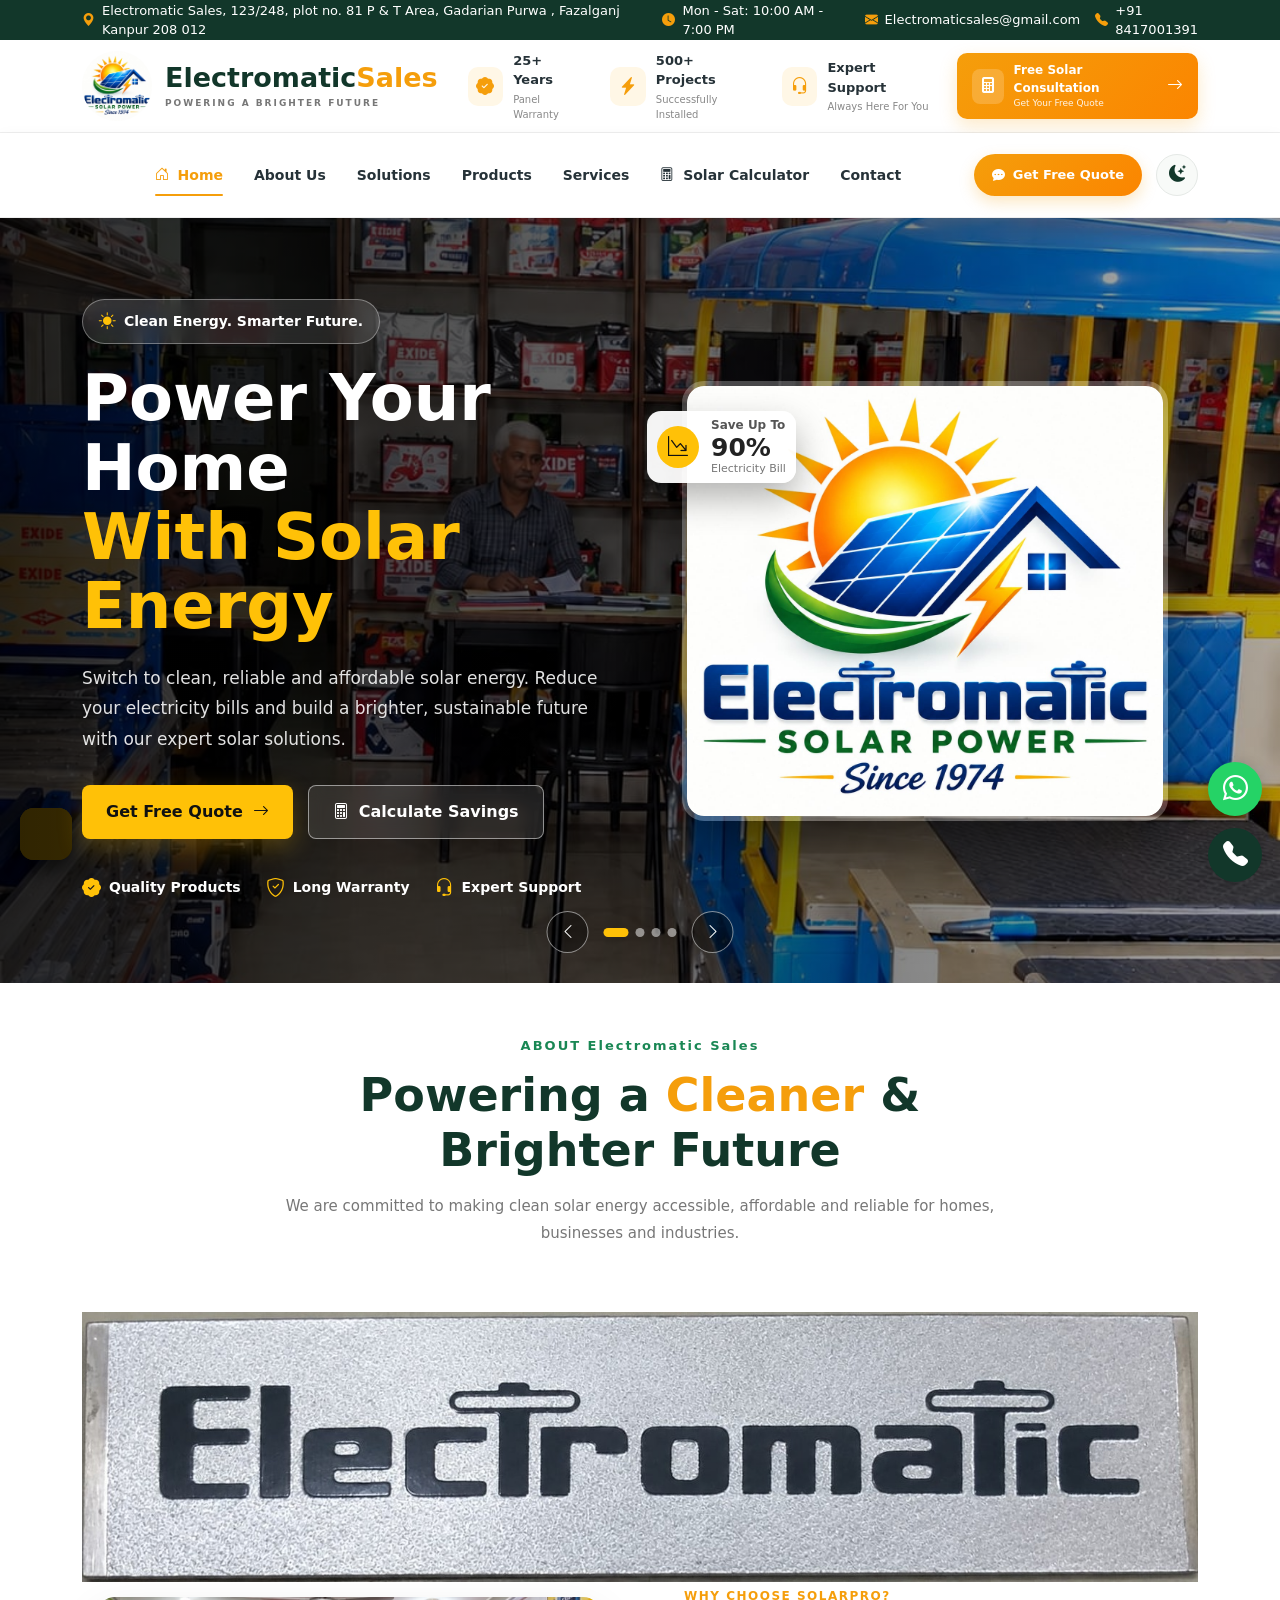
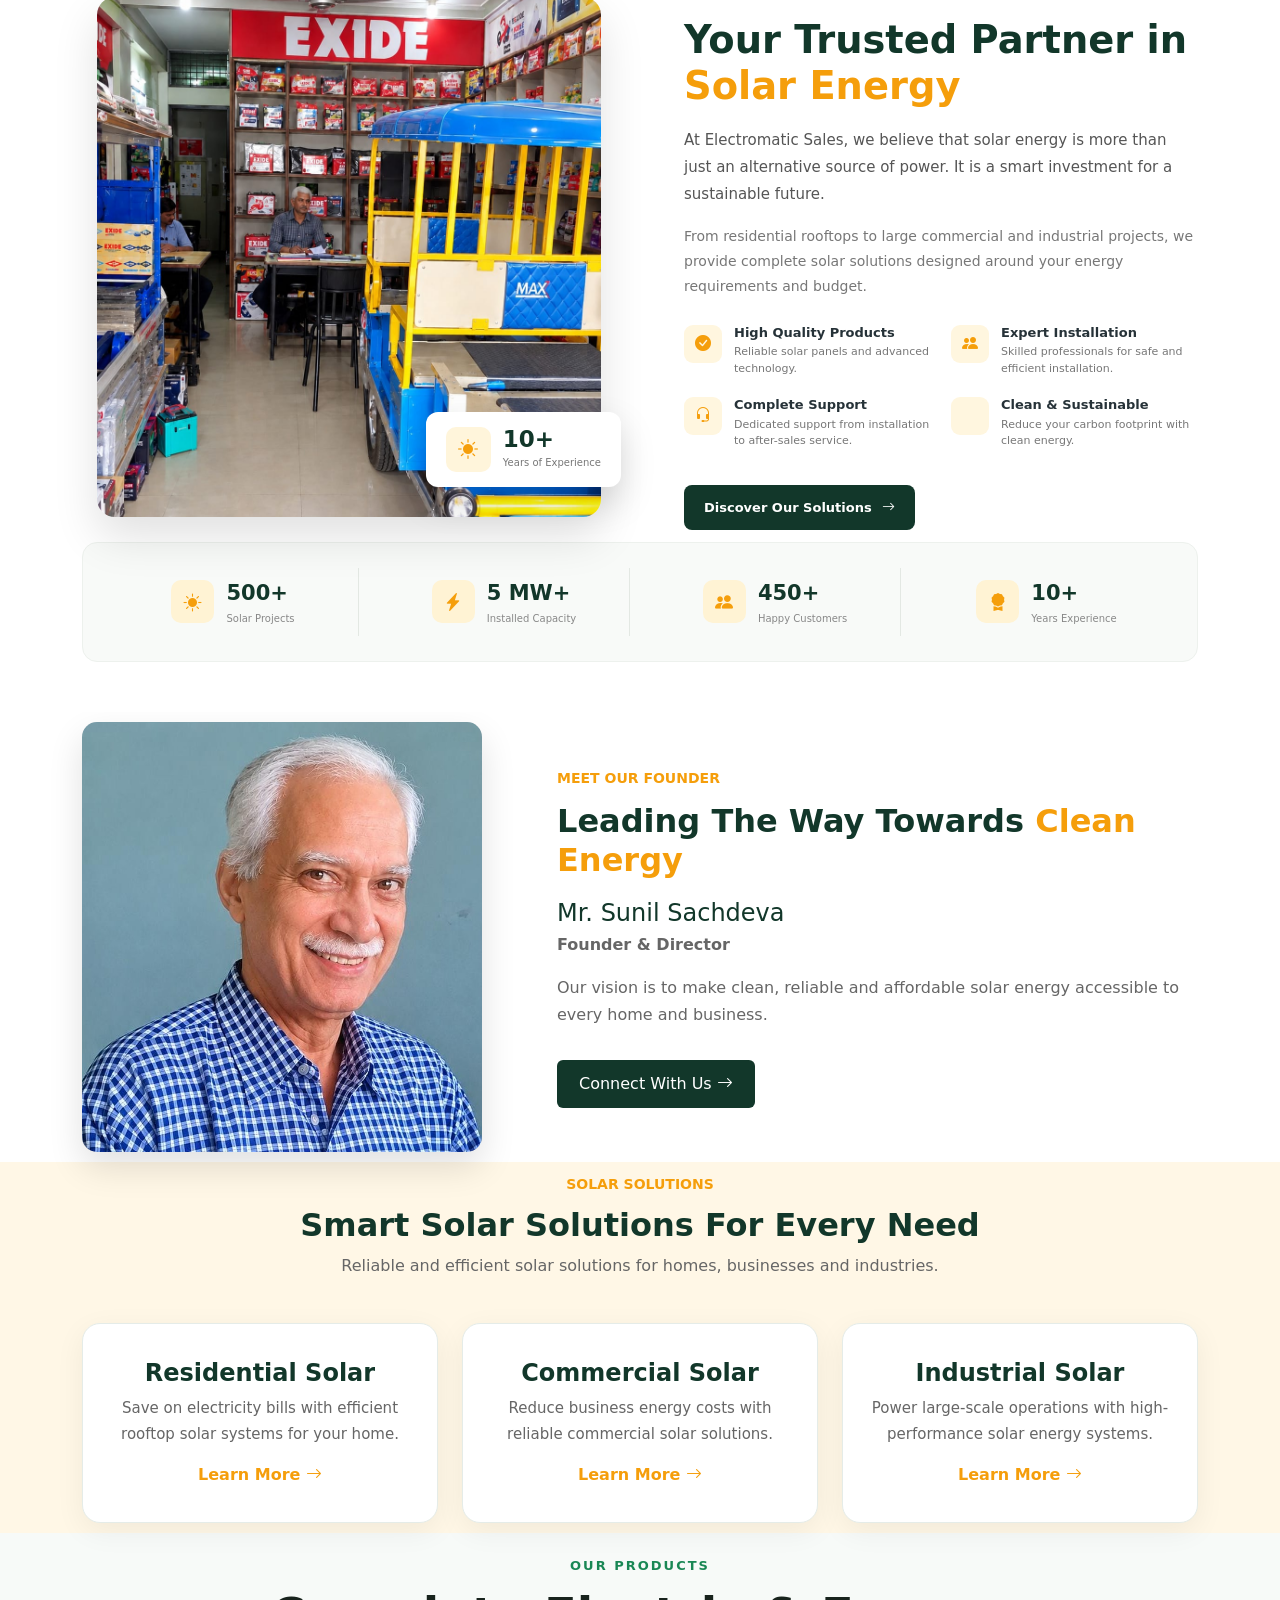
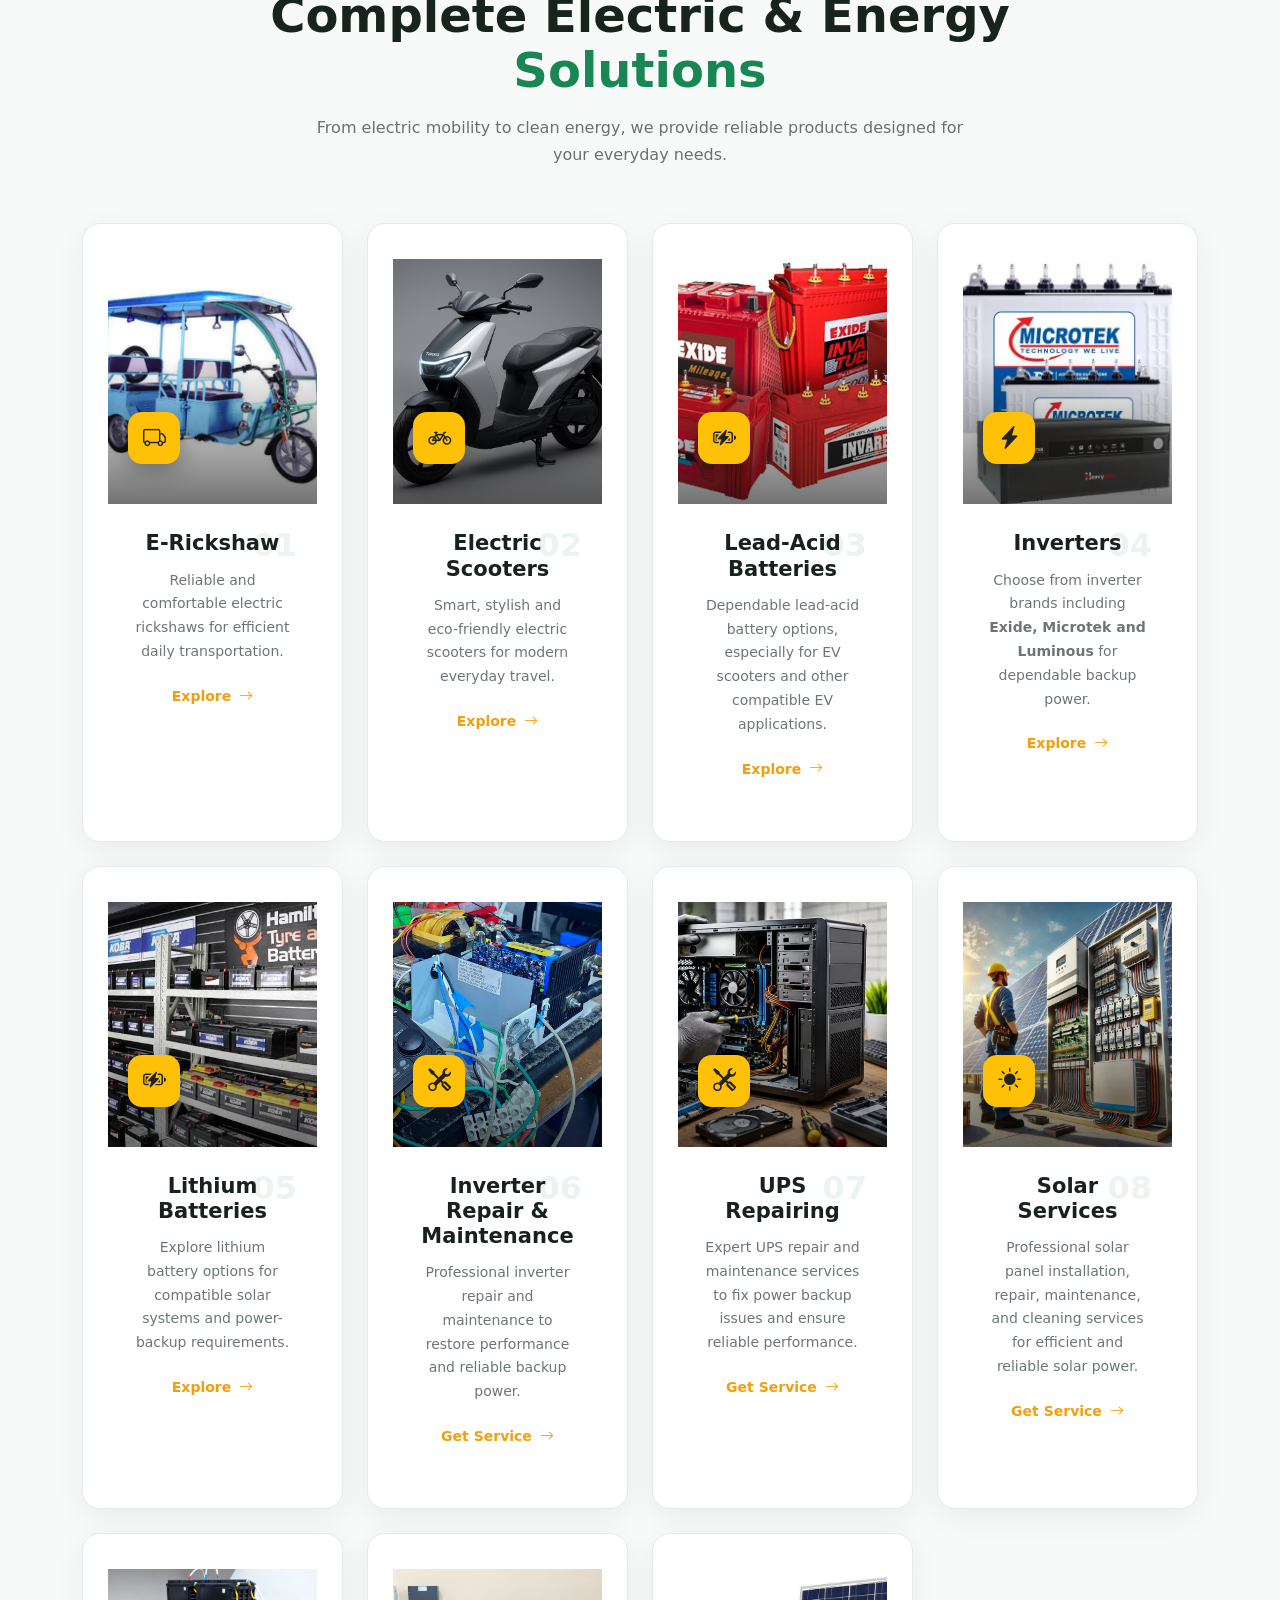
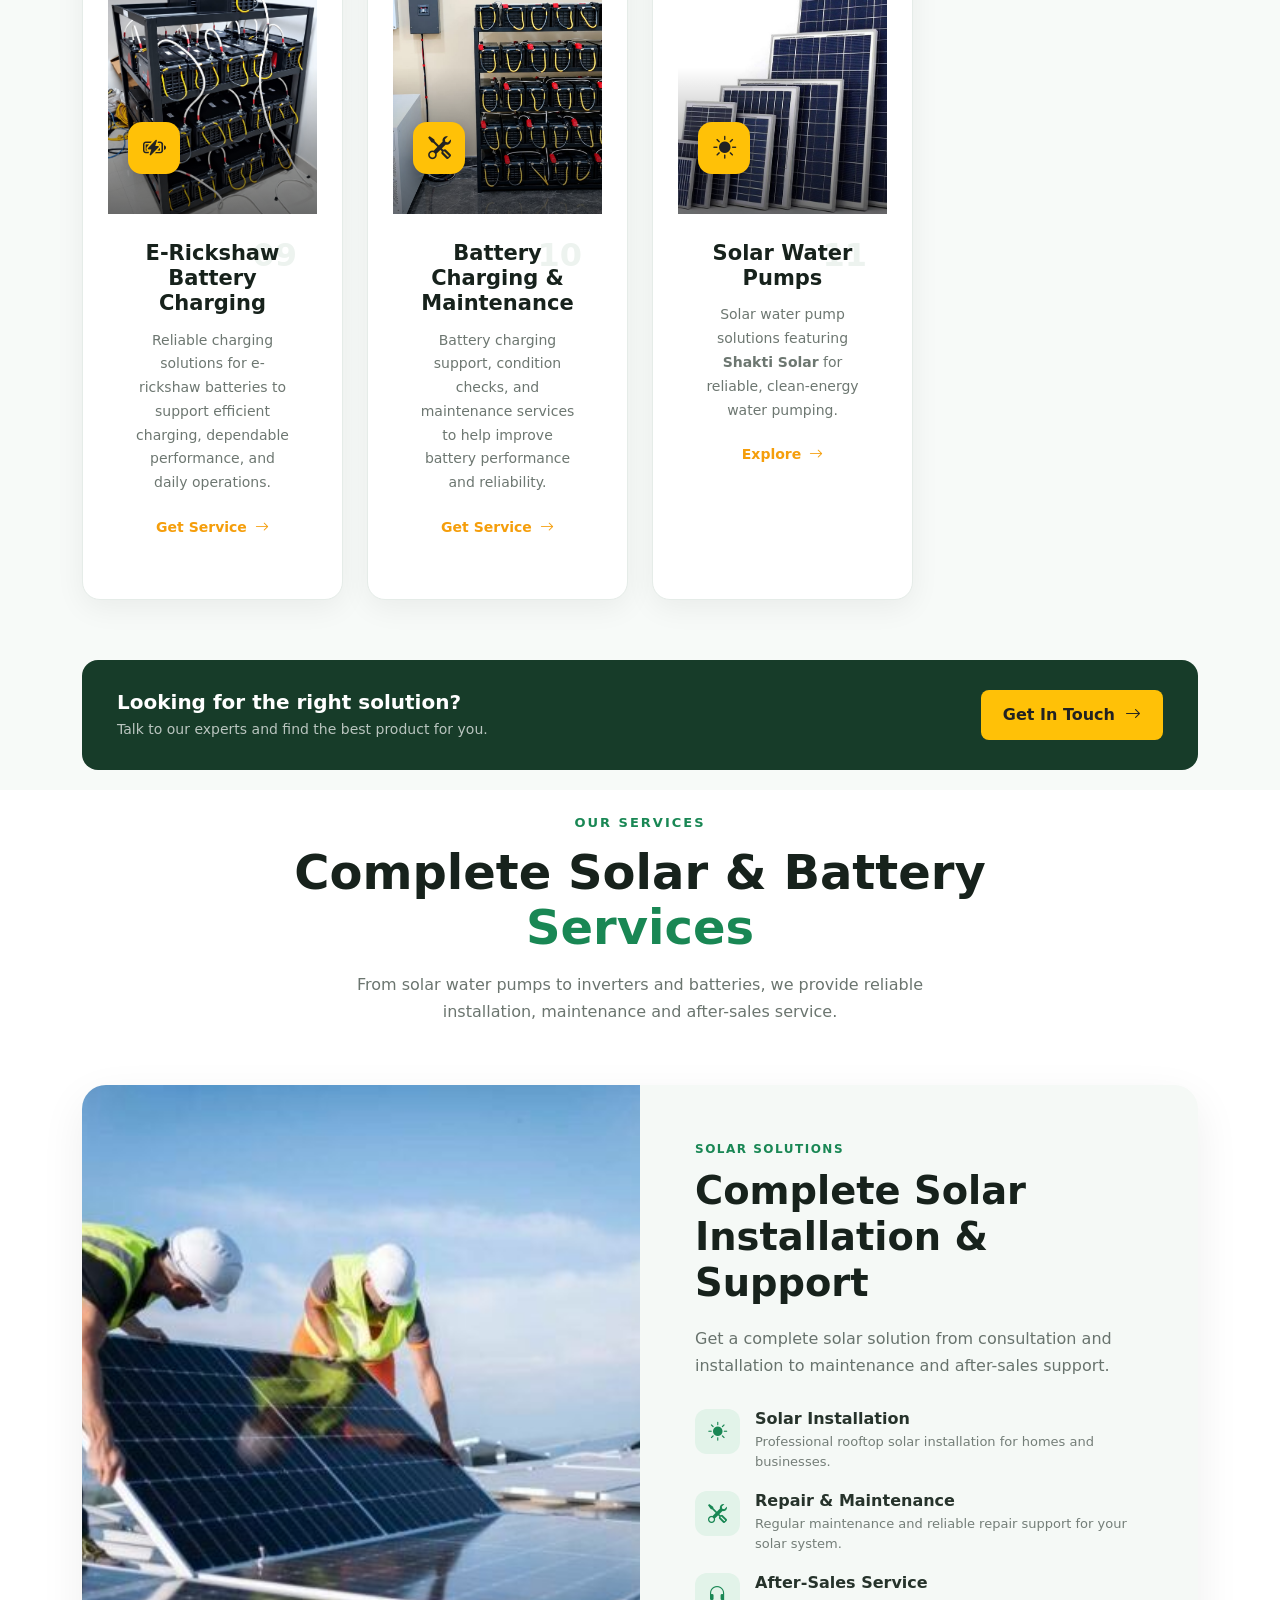
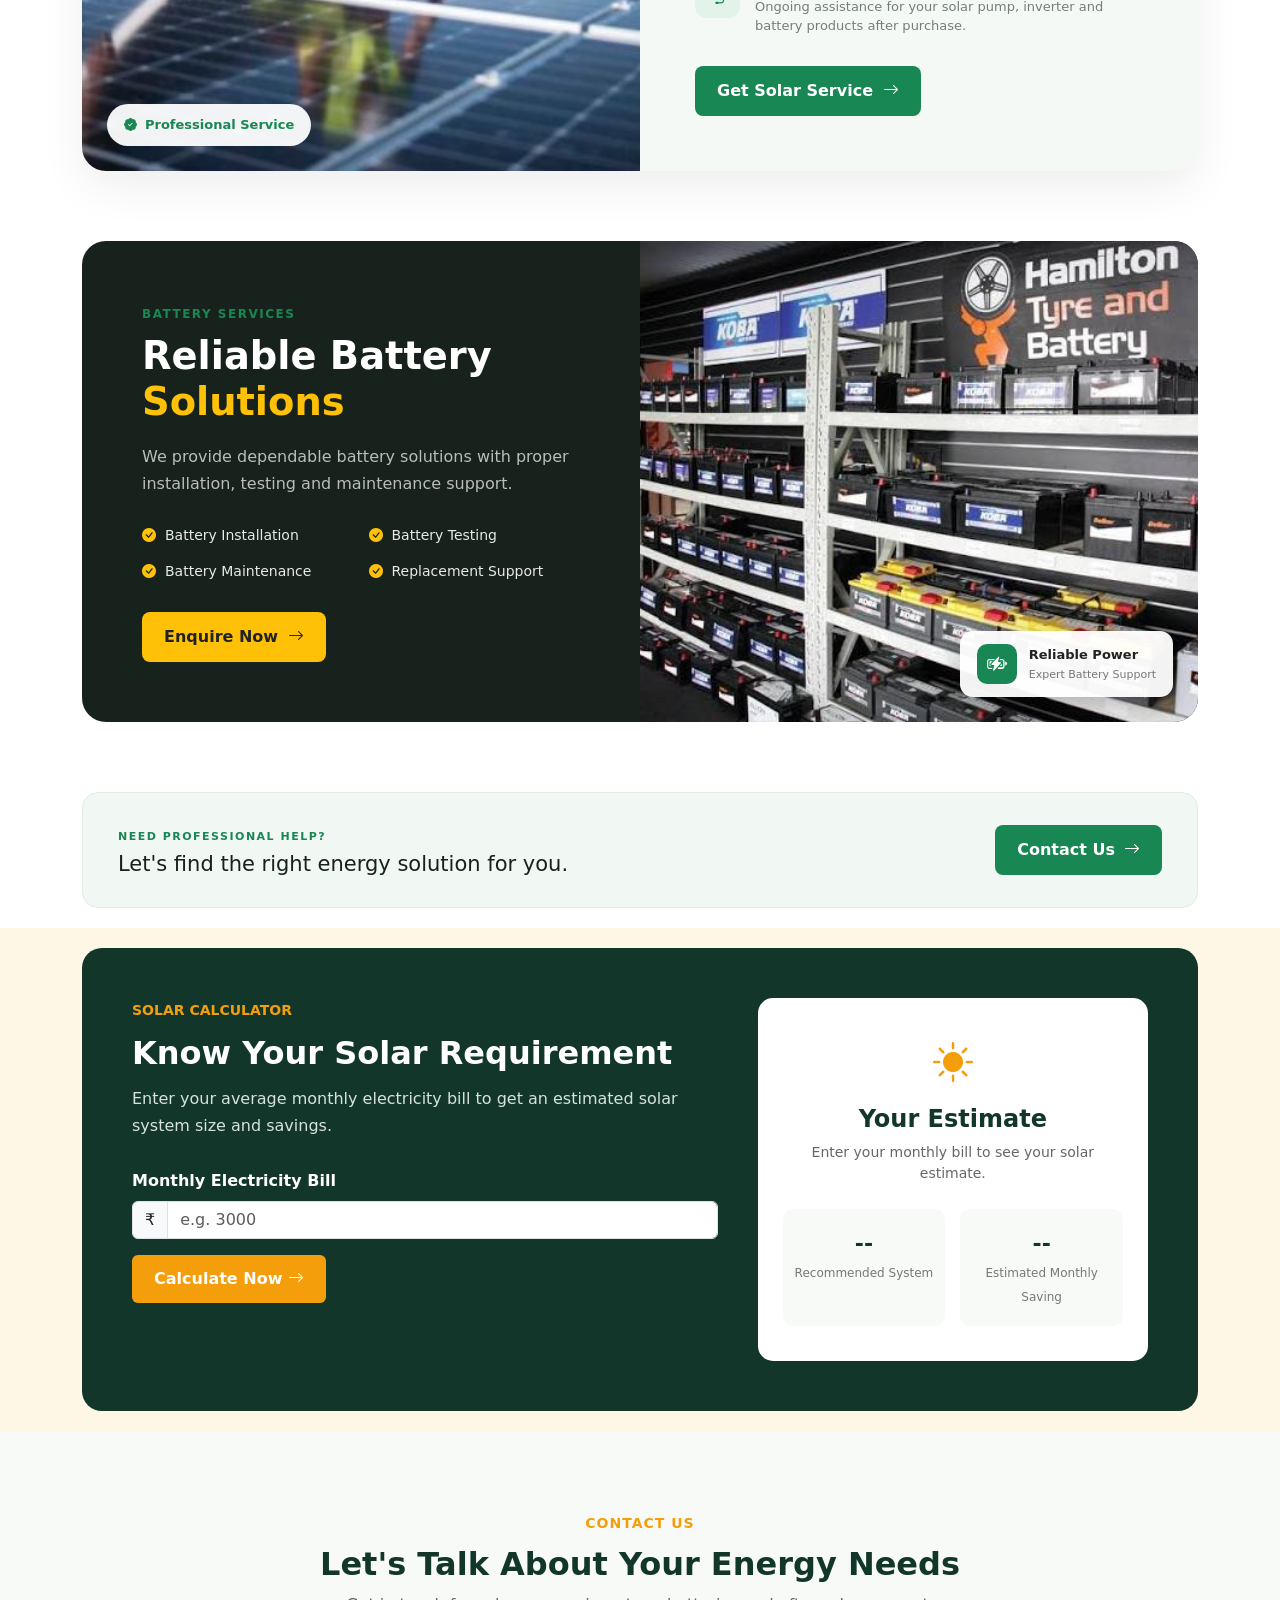
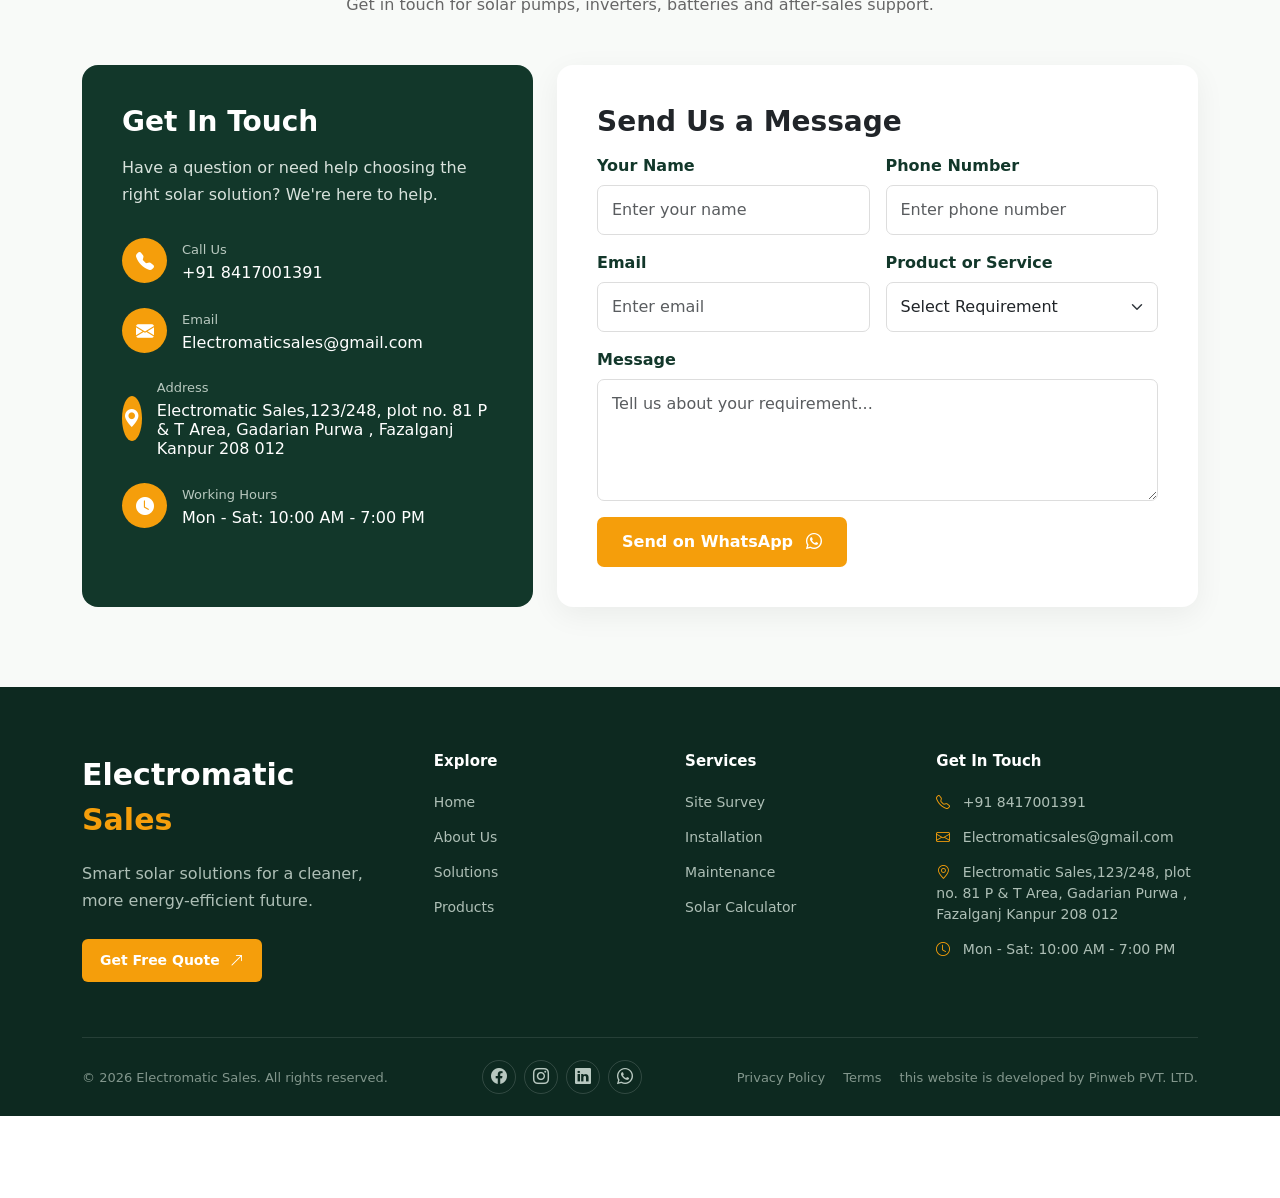
<file: index.html>
<!DOCTYPE html>
<html lang="en">
<head>

    <meta charset="UTF-8">

    <meta name="viewport"
          content="width=device-width, initial-scale=1.0">

    <title>Solar, Inverter &amp; Battery Solutions | Electromatic Sales</title>

    <!-- Bootstrap -->
    <link
        href="https://cdn.jsdelivr.net/npm/bootstrap@5.3.3/dist/css/bootstrap.min.css"
        rel="stylesheet">

    <!-- Bootstrap Icons -->
    <link
        rel="stylesheet"
        href="https://cdn.jsdelivr.net/npm/bootstrap-icons@1.11.3/font/bootstrap-icons.min.css">

    <script src="js/theme.js"></script>

    <!-- Custom CSS -->
    <link rel="stylesheet" href="css/style.css">

</head>
<body>
    <header class="solar-header">

    <!-- TOP BAR -->
    <div class="top-bar">
        <div class="container">

            <div class="top-left">
                <span>
                    <i class="bi bi-geo-alt-fill"></i>
                  Electromatic  Sales, 
                        123/248, plot no. 81
                    P & T Area, Gadarian Purwa , Fazalganj Kanpur 208 012
                </span>

                <span>
                    <i class="bi bi-clock-fill"></i>
                    Mon - Sat: 10:00 AM - 7:00 PM
                </span>
            </div>

            <div class="top-right">

                <a href="mailto:Electromaticsales@gmail.com">
                    <i class="bi bi-envelope-fill"></i>
                  Electromaticsales@gmail.com
                </a>

                <a href="tel:+918417001391">
                    <i class="bi bi-telephone-fill"></i>
                    +91 8417001391
                </a>

            </div>

        </div>
    </div>


    <!-- MAIN HEADER -->
    <div class="main-header">

        <div class="container header-container">

            <!-- LOGO -->
            <a href="#" class="solar-brand">

                <div>
                   <img src="images/solarlogo.jpeg" alt="Electromatic Sales Logo" class="logo-image">
                </div>

                <div class="brand-content">
                    <h1>Electromatic<span>Sales</span></h1>
                    <p>POWERING A BRIGHTER FUTURE</p>
                </div>

            </a>


            <!-- FEATURES -->
            <div class="header-features">

                <div class="header-feature">

                    <div class="feature-icon">
                        <i class="bi bi-patch-check-fill"></i>
                    </div>

                    <div>
                        <strong>25+ Years</strong>
                        <small>Panel Warranty</small>
                    </div>

                </div>


                <div class="header-feature">

                    <div class="feature-icon">
                        <i class="bi bi-lightning-charge-fill"></i>
                    </div>

                    <div>
                        <strong>500+ Projects</strong>
                        <small>Successfully Installed</small>
                    </div>

                </div>


                <div class="header-feature">

                    <div class="feature-icon">
                        <i class="bi bi-headset"></i>
                    </div>

                    <div>
                        <strong>Expert Support</strong>
                        <small>Always Here For You</small>
                    </div>

                </div>


                <!-- CTA -->
                <a href="quote.html" class="header-cta">

                    <span>
                        <i class="bi bi-calculator-fill"></i>
                    </span>

                    <div>
                        <strong>Free Solar Consultation</strong>
                        <small>Get Your Free Quote</small>
                    </div>

                    <i class="bi bi-arrow-right"></i>

                </a>

            </div>

        </div>

    </div>

</header>

<!-- navbar -->

<!-- =========================
     NAVBAR
========================= -->

<nav class="solar-navbar navbar navbar-expand-xl">

    <div class="container">

        <!-- MOBILE BRAND -->
        <a href="#" class="mobile-brand">
            <i class="bi bi-sun-fill"></i>
            Electromatic<span>Sales</span>
        </a>


        <!-- MOBILE TOGGLE -->
        <button
            class="navbar-toggler"
            type="button"
            data-bs-toggle="collapse"
            data-bs-target="#mainNavbar"
            aria-controls="mainNavbar"
            aria-expanded="false"
            aria-label="Toggle navigation">

            <i class="bi bi-list"></i>

        </button>


        <!-- NAVIGATION -->
        <div class="collapse navbar-collapse" id="mainNavbar">

            <ul class="navbar-nav mx-auto">


                <!-- HOME -->
                <li class="nav-item">
                    <a class="nav-link active" href="#">
                        <i class="bi bi-house-door"></i>
                        Home
                    </a>
                </li>


                <!-- ABOUT -->
                <li class="nav-item">
                    <a class="nav-link" href="#about">
                        About Us
                    </a>
                </li>


                <!-- SOLUTIONS -->
                <li class="nav-item ">
                    <a
                        class="nav-link "
                        href="#solutions"
                       >
                        Solutions
                    </a>
                </li>


                <!-- PRODUCTS -->
                <li class="nav-item dropdown">

                    <a
                        class="nav-link"
                        href="#products"
                       >
                        Products
                    </a>

                  

                </li>


                <!-- SERVICES -->
                <li class="nav-item">
                    <a class="nav-link" href="#services">
                        Services
                    </a>
                </li>


                <!-- PROJECTS
                <li class="nav-item">
                    <a class="nav-link" href="#projects">
                        Projects
                    </a>
                </li> -->


                <!-- CALCULATOR -->
                <li class="nav-item">
                    <a class="nav-link" href="#calculator">
                        <i class="bi bi-calculator"></i>
                        Solar Calculator
                    </a>
                </li>


                <!-- CONTACT -->
                <li class="nav-item">
                    <a class="nav-link" href="#contact">
                        Contact
                    </a>
                </li>

            </ul>


            <!-- CTA -->
            <a href="./quote.html" class="nav-quote-btn">
                <i class="bi bi-chat-dots-fill"></i>

                Get Free Quote

            </a>

        </div>

            <button class="theme-toggle" type="button" aria-label="Switch to dark mode" title="Switch to dark mode">
                <i class="bi bi-moon-stars-fill" aria-hidden="true"></i>
            </button>

    </div>

</nav>


<!-- hero section -->

<!-- =========================
     HERO SECTION
========================= -->

<section class="solar-hero">

    <!-- BACKGROUND SLIDES -->
    <div class="solar-slider">

        <div class="solar-slide active"
             style="background-image: url('images/img1.jpeg');"></div>

        <div class="solar-slide"
             style="background-image: url('images/hero1.jpg');"></div>

        <div class="solar-slide"
             style="background-image: url('images/hero2.jpg');"></div>

        <div class="solar-slide"
             style="background-image: url('images/hero3.jpg');"></div>

        <div class="solar-slide"
             style="background-image: url('images/solar2.jpg');"></div>


    </div>



    <!-- DARK OVERLAY -->
    <div class="hero-overlay"></div>


    <!-- FIXED CONTENT -->
    <div class="container position-relative hero-content">

        <div class="row align-items-center min-vh-75">

            <!-- LEFT CONTENT -->
            <div class="col-lg-6 col-md-7">

                <div class="hero-badge">
                    <i class="bi bi-sun-fill"></i>
                    Clean Energy. Smarter Future.
                </div>

                <h1 class="hero-title">
                    Power Your Home
                    <span>With Solar Energy</span>
                </h1>

                <p class="hero-description">
                    Switch to clean, reliable and affordable solar energy.
                    Reduce your electricity bills and build a brighter,
                    sustainable future with our expert solar solutions.
                </p>


                <!-- BUTTONS -->
                <div class="hero-buttons">

                    <a href="quote.html" class="hero-primary-btn">
                        Get Free Quote
                        <i class="bi bi-arrow-right"></i>
                    </a>

                    <a href="#calculator" class="hero-secondary-btn">
                        <i class="bi bi-calculator"></i>
                        Calculate Savings
                    </a>

                </div>


                <!-- TRUST POINTS -->
                <div class="hero-trust">

                    <div class="trust-item">
                        <i class="bi bi-patch-check-fill"></i>
                        <span>Quality Products</span>
                    </div>

                    <div class="trust-item">
                        <i class="bi bi-shield-check"></i>
                        <span>Long Warranty</span>
                    </div>

                    <div class="trust-item">
                        <i class="bi bi-headset"></i>
                        <span>Expert Support</span>
                    </div>

                </div>

            </div>


            <!-- RIGHT SIDE -->
            <div class="col-lg-6 col-md-5">

                <div class="hero-image-wrapper">

                    <div class="hero-image-box">
                        <img src="images/solarlogo.jpeg"
                             alt="Solar Panel Installation">
                    </div>

                    <!-- SAVINGS CARD -->
                    <div class="hero-floating-card savings-card">

                        <div class="floating-icon">
                            <i class="bi bi-graph-down-arrow"></i>
                        </div>

                        <div>
                            <strong>Save Up To</strong>
                            <span>90%</span>
                            <small>Electricity Bill</small>
                        </div>

                    </div>


                    <!-- CLEAN ENERGY CARD -->
                    <!-- <div class="hero-floating-card energy-card">

                        <div class="floating-icon green">
                            <i class="bi bi-lightning-charge-fill"></i>
                        </div>

                        <div>
                            <strong>Clean Energy</strong>
                            <small>For A Better Tomorrow</small>
                        </div>

                    </div> -->

                </div>

            </div>

        </div>

    </div>


    <!-- SLIDER CONTROLS -->
    <div class="slider-controls">

        <button id="prevSlide">
            <i class="bi bi-chevron-left"></i>
        </button>

        <div class="slider-dots">

            <span class="dot active" data-slide="0"></span>
            <span class="dot" data-slide="1"></span>
            <span class="dot" data-slide="2"></span>
            <span class="dot" data-slide="3"></span>

        </div>

        <button id="nextSlide">
            <i class="bi bi-chevron-right"></i>
        </button>

    </div>

</section>

<!-- About -->

<!-- =========================
     ABOUT SECTION
========================= -->

<section id="about" class="about-section">

    <div class="container">

        <!-- SECTION HEADING -->
        <div class="about-heading text-center">

            <span class="section-label">
                ABOUT Electromatic Sales
            </span>

            <h2>
                Powering a <span>Cleaner</span> & Brighter Future
            </h2>

            <p>
                We are committed to making clean solar energy
                accessible, affordable and reliable for homes,
                businesses and industries.
            </p>

        </div>
            
    <!-- name  -->

<section class="responsive-banner">
    <img
        src="images/name2.jpeg"
        alt="Website Banner"
        class="banner-img"
    >

    <!-- <div class="banner-content">
        <h1>Solar & Battery Solutions</h1>
        <p>Reliable Power, Brighter Future</p>
        <a href="#contact" class="banner-btn">Contact Us</a>
    </div> -->
</section>


        <div class="row align-items-center g-5">


            <!-- LEFT IMAGE -->
            <div class="col-lg-6">

                <div class="about-image-wrapper">

                    <img
                        src="images/img1.jpeg"
                        alt="Solar Energy Installation"
                        class="about-image"
                    >


                    <!-- EXPERIENCE CARD -->
                    <div class="experience-card">

                        <div class="experience-icon">
                            <i class="bi bi-sun-fill"></i>
                        </div>

                        <div>
                            <strong>10+</strong>
                            <span>Years of Experience</span>
                        </div>

                    </div>


                    <!-- GREEN DECORATION -->
                    <div class="about-decoration"></div>

                </div>

            </div>


            <!-- RIGHT CONTENT -->
            <div class="col-lg-6">

                <div class="about-content">

                    <span class="about-small-title">
                        WHY CHOOSE SOLARPRO?
                    </span>

                    <h3>
                        Your Trusted Partner
                        in <span>Solar Energy</span>
                    </h3>

                    <p class="about-main-text">
                        At Electromatic Sales, we believe that solar energy is
                        more than just an alternative source of power.
                        It is a smart investment for a sustainable
                        future.
                    </p>

                    <p>
                        From residential rooftops to large commercial
                        and industrial projects, we provide complete
                        solar solutions designed around your energy
                        requirements and budget.
                    </p>


                    <!-- FEATURES -->

                    <div class="about-features">

                        <div class="about-feature">

                            <div class="about-feature-icon">
                                <i class="bi bi-check-circle-fill"></i>
                            </div>

                            <div>
                                <h5>High Quality Products</h5>
                                <p>
                                    Reliable solar panels and
                                    advanced technology.
                                </p>
                            </div>

                        </div>


                        <div class="about-feature">

                            <div class="about-feature-icon">
                                <i class="bi bi-people-fill"></i>
                            </div>

                            <div>
                                <h5>Expert Installation</h5>
                                <p>
                                    Skilled professionals for
                                    safe and efficient installation.
                                </p>
                            </div>

                        </div>


                        <div class="about-feature">

                            <div class="about-feature-icon">
                                <i class="bi bi-headset"></i>
                            </div>

                            <div>
                                <h5>Complete Support</h5>
                                <p>
                                    Dedicated support from installation
                                    to after-sales service.
                                </p>
                            </div>

                        </div>


                        <div class="about-feature">

                            <div class="about-feature-icon">
                                <i class="bi bi-leaf-fill"></i>
                            </div>

                            <div>
                                <h5>Clean & Sustainable</h5>
                                <p>
                                    Reduce your carbon footprint
                                    with clean energy.
                                </p>
                            </div>

                        </div>

                    </div>


                    <!-- BUTTON -->

                    <a href="#contact" class="about-btn">

                        Discover Our Solutions

                        <i class="bi bi-arrow-right"></i>

                    </a>

                </div>

            </div>

        </div>


        <!-- STATS -->

        <div class="about-stats">

            <div class="stat-item">

                <div class="stat-icon">
                    <i class="bi bi-sun-fill"></i>
                </div>

                <div>
                    <strong>500+</strong>
                    <span>Solar Projects</span>
                </div>

            </div>


            <div class="stat-item">

                <div class="stat-icon">
                    <i class="bi bi-lightning-charge-fill"></i>
                </div>

                <div>
                    <strong>5 MW+</strong>
                    <span>Installed Capacity</span>
                </div>

            </div>


            <div class="stat-item">

                <div class="stat-icon">
                    <i class="bi bi-people-fill"></i>
                </div>

                <div>
                    <strong>450+</strong>
                    <span>Happy Customers</span>
                </div>

            </div>


            <div class="stat-item">

                <div class="stat-icon">
                    <i class="bi bi-award-fill"></i>
                </div>

                <div>
                    <strong>10+</strong>
                    <span>Years Experience</span>
                </div>

            </div>

        </div>

    </div>

</section>


<!-- Owner -->

<section class="founder-section">
  <div class="container">
    <div class="row align-items-center g-4">

      <!-- Owner Image -->
      <div class="col-lg-5">
        <div class="founder-image">
          <img src="images/owner1.jpeg" alt="Founder">
        </div>
      </div>

      <!-- Owner Content -->
      <div class="col-lg-7">
        <span class="founder-label">MEET OUR FOUNDER</span>

        <h2>Leading The Way Towards <span>Clean Energy</span></h2>

        <h4>Mr. Sunil Sachdeva</h4>
        <p class="designation">Founder & Director</p>

        <p>
          Our vision is to make clean, reliable and affordable solar
          energy accessible to every home and business.
        </p>

        <a href="#contact" class="founder-btn">
          Connect With Us <i class="bi bi-arrow-right"></i>
        </a>
      </div>

    </div>
  </div>
</section>


<!-- solutions   -->

<section id="solutions" class="solutions-section">
  <div class="container">

    <div class="section-heading text-center">
      <span>SOLAR SOLUTIONS</span>
      <h2>Smart Solar Solutions For Every Need</h2>
      <p>Reliable and efficient solar solutions for homes, businesses and industries.</p>
    </div>

    <div class="row g-4">

      <div class="col-md-4">
        <div class="solution-card">
          <div class="solution-icon">
            <i class="bi bi-house-fill"></i>
          </div>
          <h4>Residential Solar</h4>
          <p>Save on electricity bills with efficient rooftop solar systems for your home.</p>
          <a href="#contact">Learn More <i class="bi bi-arrow-right"></i></a>
        </div>
      </div>

      <div class="col-md-4">
        <div class="solution-card">
          <div class="solution-icon">
            <i class="bi bi-building"></i>
          </div>
          <h4>Commercial Solar</h4>
          <p>Reduce business energy costs with reliable commercial solar solutions.</p>
          <a href="#contact">Learn More <i class="bi bi-arrow-right"></i></a>
        </div>
      </div>

      <div class="col-md-4">
        <div class="solution-card">
          <div class="solution-icon">
            <i class="bi bi-factory"></i>
          </div>
          <h4>Industrial Solar</h4>
          <p>Power large-scale operations with high-performance solar energy systems.</p>
          <a href="#contact">Learn More <i class="bi bi-arrow-right"></i></a>
        </div>
      </div>

    </div>
  </div>
</section>



<!-- ==============================
     PRODUCTS & SOLUTIONS
================================= -->

<section id="products" class="products-section">

    <div class="container">

        <!-- Heading -->
        <div class="products-heading text-center">

            <span class="section-label">
                OUR PRODUCTS
            </span>

            <h2>
                Complete Electric & Energy
                <span>Solutions</span>
            </h2>

            <p>
                From electric mobility to clean energy, we provide
                reliable products designed for your everyday needs.
            </p>

        </div>


        <!-- Product Cards -->
        <div class="row g-4">


            <!-- E-RICKSHAW -->
            <div class="col-xl-3 col-lg-3 col-md-6">

                <div class="solution-card">

                    <div class="solution-image">

                        <img
                            src="images/e-rick1.jpg"
                            alt="Electric Rickshaw"
                        >

                        <div class="image-overlay"></div>

                        <div class="solution-icon">
                            <i class="bi bi-truck"></i>
                        </div>

                    </div>

                    <div class="solution-content">

                        <span class="solution-number">01</span>

                        <h3>E-Rickshaw</h3>

                        <p>
                            Reliable and comfortable electric
                            rickshaws for efficient daily transportation.
                        </p>

                        <a href="#contact" class="solution-btn">
                            Explore
                            <i class="bi bi-arrow-right"></i>
                        </a>

                    </div>

                </div>

            </div>


            <!-- E-SCOOTY -->
            <div class="col-xl-3 col-lg-3 col-md-6">

                <div class="solution-card">

                    <div class="solution-image">

                        <img
                            src="images/ev-scoot2.jpg"
                            alt="Electric Scooty"
                        >

                        <div class="image-overlay"></div>

                        <div class="solution-icon">
                            <i class="bi bi-bicycle"></i>
                        </div>

                    </div>

                    <div class="solution-content">

                        <span class="solution-number">02</span>

                        <h3>Electric Scooters</h3>

                        <p>
                            Smart, stylish and eco-friendly electric
                            scooters for modern everyday travel.
                        </p>

                        <a href="#contact" class="solution-btn">
                            Explore
                            <i class="bi bi-arrow-right"></i>
                        </a>

                    </div>

                </div>

            </div>


            <!-- BATTERY -->
            <div class="col-xl-3 col-lg-3 col-md-6">

                <div class="solution-card">

                    <div class="solution-image">

                        <img
                            src="images/exide2.jpg"
                            alt="Lead-acid battery for electric scooters and EVs"
                        >

                        <div class="image-overlay"></div>

                        <div class="solution-icon">
                            <i class="bi bi-battery-charging"></i>
                        </div>

                    </div>

                    <div class="solution-content">

                        <span class="solution-number">03</span>

                        <h3>Lead-Acid Batteries</h3>

                        <p>
                            Dependable lead-acid battery options,
                            especially for EV scooters and other
                            compatible EV applications.
                        </p>

                        <a href="#contact" class="solution-btn">
                            Explore
                            <i class="bi bi-arrow-right"></i>
                        </a>

                    </div>

                </div>

            </div>

                        <!-- BATTERY 2-->
            <div class="col-xl-3 col-lg-3 col-md-6">

                <div class="solution-card">

                    <div class="solution-image">

                        <img
                            src="images/microtek1.jpg"
                            alt="Inverter options from Exide, Microtek and Luminous"
                        >

                        <div class="image-overlay"></div>

                        <div class="solution-icon">
                            <i class="bi bi-lightning-charge-fill"></i>
                        </div>

                    </div>

                    <div class="solution-content">

                        <span class="solution-number">04</span>

                        <h3>Inverters</h3>

                        <p>
                            Choose from inverter brands including
                            <strong>Exide, Microtek and Luminous</strong>
                            for dependable backup power.
                        </p>

                        <a href="#contact" class="solution-btn">
                            Explore
                            <i class="bi bi-arrow-right"></i>
                        </a>

                    </div>

                </div>

            </div>

            <!-- lithium batteries -->

<div class="col-xl-3 col-lg-3 col-md-6">

    <div class="solution-card">

            <div class="solution-image">

                <img
                    src="images/batt2.jpg"
                    alt="Lithium battery solution"
                >

                <div class="image-overlay"></div>

                <div class="solution-icon">
                    <i class="bi bi-battery-charging"></i>
                </div>

            </div>

            <div class="solution-content">

                <span class="solution-number">05</span>

                <h3>Lithium Batteries</h3>

                <p>
                    Explore lithium battery options for compatible
                    solar systems and power-backup requirements.
                </p>

                <a href="#contact" class="solution-btn">
                    Explore
                    <i class="bi bi-arrow-right"></i>
                </a>

        </div>

    </div>

</div>

        <!-- inverter repair -->

<div class="col-xl-3 col-lg-3 col-md-6">

    <div class="solution-card">

        <div class="solution-image">

            <img
                src="images/repair.jpg"
                alt="Inverter repair and maintenance service"
            >

            <div class="image-overlay"></div>

            <div class="solution-icon">
                <i class="bi bi-tools"></i>
            </div>

        </div>

        <div class="solution-content">

            <span class="solution-number">06</span>

            <h3>Inverter Repair &amp; Maintenance</h3>

            <p>
                Professional inverter repair and maintenance
                to restore performance and reliable backup power.
            </p>

            <a href="#contact" class="solution-btn">
                Get Service
                <i class="bi bi-arrow-right"></i>
            </a>

        </div>

    </div>

</div>

        <!-- UPS -->

<div class="col-xl-3 col-lg-3 col-md-6">

    <div class="solution-card">

        <div class="solution-image">

            <img
                src="images/UPS.jpg"
                alt="UPS Repairing Service"
            >

            <div class="image-overlay"></div>

            <div class="solution-icon">
                <i class="bi bi-tools"></i>
            </div>

        </div>

        <div class="solution-content">

            <span class="solution-number">07</span>

            <h3>UPS Repairing</h3>

            <p>
                Expert UPS repair and maintenance services
                to fix power backup issues and ensure
                reliable performance.
            </p>

            <a href="#contact" class="solution-btn">
                Get Service
                <i class="bi bi-arrow-right"></i>
            </a>

        </div>

    </div>

</div>

        <!-- solar services -->

<div class="col-xl-3 col-lg-3 col-md-6">

    <div class="solution-card">

        <div class="solution-image">

            <img
                src="images/solar-services.jpg"
                alt="Solar Installation and Repair Services"
            >

            <div class="image-overlay"></div>

            <div class="solution-icon">
                <i class="bi bi-sun-fill"></i>
            </div>

        </div>

        <div class="solution-content">

            <span class="solution-number">08</span>

            <h3>Solar Services</h3>

            <p>
                Professional solar panel installation,
                repair, maintenance, and cleaning services
                for efficient and reliable solar power.
            </p>

            <a href="#contact" class="solution-btn">
                Get Service
                <i class="bi bi-arrow-right"></i>
            </a>

        </div>

    </div>

</div>


        <!-- charging -->

        <div class="col-xl-3 col-lg-3 col-md-6">

    <div class="solution-card">

        <div class="solution-image">
            <img
                src="images/battery1.jpeg"
                alt="E-Rickshaw Battery Charging"
            >

            <div class="image-overlay"></div>

            <div class="solution-icon">
                <i class="bi bi-battery-charging"></i>
            </div>
        </div>

        <div class="solution-content">

            <span class="solution-number">09</span>

            <h3>E-Rickshaw Battery Charging</h3>

            <p>
                Reliable charging solutions for e-rickshaw
                batteries to support efficient charging,
                dependable performance, and daily operations.
            </p>

            <a href="#contact" class="solution-btn">
                Get Service
                <i class="bi bi-arrow-right"></i>
            </a>

        </div>

    </div>

</div>

        <!-- charging 2 -->

        <div class="col-xl-3 col-lg-3 col-md-6">

    <div class="solution-card">

        <div class="solution-image">
            <img
                src="images/battery2.jpeg"
                alt="Battery Charging and Maintenance Service"
            >

            <div class="image-overlay"></div>

            <div class="solution-icon">
                <i class="bi bi-tools"></i>
            </div>
        </div>

        <div class="solution-content">

            <span class="solution-number">10</span>

            <h3>Battery Charging & Maintenance</h3>

            <p>
                Battery charging support, condition checks,
                and maintenance services to help improve
                battery performance and reliability.
            </p>

            <a href="#contact" class="solution-btn">
                Get Service
                <i class="bi bi-arrow-right"></i>
            </a>

        </div>

    </div>

</div>



            <!-- SOLAR -->
            <div class="col-xl-3 col-lg-3 col-md-6">

                <div class="solution-card">

                    <div class="solution-image">

                        <img
                            src="images/solar1.jpg"
                            alt="Shakti Solar water pump solution"
                        >

                        <div class="image-overlay"></div>

                        <div class="solution-icon">
                            <i class="bi bi-sun-fill"></i>
                        </div>

                    </div>

                    <div class="solution-content">

                        <span class="solution-number">11</span>

                        <h3>Solar Water Pumps</h3>

                        <p>
                            Solar water pump solutions featuring
                            <strong>Shakti Solar</strong> for reliable,
                            clean-energy water pumping.
                        </p>

                        <a href="#contact" class="solution-btn">
                            Explore
                            <i class="bi bi-arrow-right"></i>
                        </a>

                    </div>

                </div>

            </div>

        </div>


        <!-- Bottom CTA -->
        <div class="products-bottom">

            <div>
                <h4>Looking for the right solution?</h4>

                <p>
                    Talk to our experts and find the best product for you.
                </p>
            </div>

            <a href="#contact" class="products-cta-btn">
                Get In Touch
                <i class="bi bi-arrow-right"></i>
            </a>

        </div>

    </div>

</section>

<!-- services -->

<!-- ==============================
     SERVICES SECTION
================================= -->

<section id="services" class="services-section">

    <div class="container">

        <!-- SECTION HEADING -->
        <div class="services-heading text-center">

            <span class="service-label">
                OUR SERVICES
            </span>

            <h2>
                Complete Solar & Battery
                <span>Services</span>
            </h2>

            <p>
                From solar water pumps to inverters and batteries, we
                provide reliable installation, maintenance and after-sales service.
            </p>

        </div>


        <!-- FEATURED SERVICE -->
        <div class="featured-service">

            <!-- IMAGE -->
            <div class="featured-image">

                <img
                    src="images/solar4.jpg"
                    alt="Solar Panel Installation"
                >

                <div class="image-badge">
                    <i class="bi bi-patch-check-fill"></i>
                    Professional Service
                </div>

            </div>


            <!-- CONTENT -->
            <div class="featured-content">

                <span class="service-small-title">
                    SOLAR SOLUTIONS
                </span>

                <h3>
                    Complete Solar Installation
                    & Support
                </h3>

                <p>
                    Get a complete solar solution from consultation
                    and installation to maintenance and after-sales
                    support.
                </p>


                <!-- SERVICE POINTS -->

                <div class="service-points">

                    <div class="service-point">

                        <div class="point-icon">
                            <i class="bi bi-sun-fill"></i>
                        </div>

                        <div>
                            <h5>Solar Installation</h5>
                            <p>
                                Professional rooftop solar installation
                                for homes and businesses.
                            </p>
                        </div>

                    </div>


                    <div class="service-point">

                        <div class="point-icon">
                            <i class="bi bi-tools"></i>
                        </div>

                        <div>
                            <h5>Repair & Maintenance</h5>
                            <p>
                                Regular maintenance and reliable
                                repair support for your solar system.
                            </p>
                        </div>

                    </div>


                    <div class="service-point">

                        <div class="point-icon">
                            <i class="bi bi-headset"></i>
                        </div>

                        <div>
                            <h5>After-Sales Service</h5>
                            <p>
                                Ongoing assistance for your solar pump,
                                inverter and battery products after purchase.
                            </p>
                        </div>

                    </div>

                </div>


                <a href="#contact" class="service-main-btn">
                    Get Solar Service
                    <i class="bi bi-arrow-right"></i>
                </a>

            </div>

        </div>


        <!-- BATTERY SERVICES -->

        <div class="battery-services">

            <div class="battery-content">

                <span class="service-small-title">
                    BATTERY SERVICES
                </span>

                <h3>
                    Reliable Battery
                    <span>Solutions</span>
                </h3>

                <p>
                    We provide dependable battery solutions with
                    proper installation, testing and maintenance
                    support.
                </p>


                <div class="battery-points">

                    <div>
                        <i class="bi bi-check-circle-fill"></i>
                        Battery Installation
                    </div>

                    <div>
                        <i class="bi bi-check-circle-fill"></i>
                        Battery Testing
                    </div>

                    <div>
                        <i class="bi bi-check-circle-fill"></i>
                        Battery Maintenance
                    </div>

                    <div>
                        <i class="bi bi-check-circle-fill"></i>
                        Replacement Support
                    </div>

                </div>


                <a href="#contact" class="battery-btn">
                    Enquire Now
                    <i class="bi bi-arrow-right"></i>
                </a>

            </div>


            <div class="battery-image">

                <img
                    src="images/batt2.jpg"
                    alt="Battery Service"
                >

                <div class="battery-floating-card">

                    <i class="bi bi-battery-charging"></i>

                    <div>
                        <strong>Reliable Power</strong>
                        <small>Expert Battery Support</small>
                    </div>

                </div>

            </div>

        </div>


        <!-- BOTTOM CTA -->

        <div class="services-cta">

            <div>

                <span>
                    NEED PROFESSIONAL HELP?
                </span>

                <h3>
                    Let's find the right energy solution for you.
                </h3>

            </div>

            <a href="#contact">
                Contact Us
                <i class="bi bi-arrow-right"></i>
            </a>

        </div>

    </div>

</section>

<!-- calculator  -->

<section id="calculator" class="calculator-section">
  <div class="container">
    <div class="calculator-box">

      <div class="calculator-content">
        <span class="calculator-label">SOLAR CALCULATOR</span>
        <h2>Know Your Solar Requirement</h2>
        <p>
          Enter your average monthly electricity bill to get an
          estimated solar system size and savings.
        </p>

        <form id="solarCalculator">
          <div class="mb-3">
            <label>Monthly Electricity Bill</label>
            <div class="input-group">
              <span class="input-group-text">₹</span>
              <input
                type="number"
                id="bill"
                class="form-control"
                placeholder="e.g. 3000"
                min="500"
                required
              >
            </div>
          </div>

          <button type="submit" class="calculator-btn">
            Calculate Now <i class="bi bi-arrow-right"></i>
          </button>
        </form>
      </div>

      <div class="calculator-result" id="result">
        <i class="bi bi-sun-fill"></i>
        <h4>Your Estimate</h4>
        <p>Enter your monthly bill to see your solar estimate.</p>

        <div class="result-items">
          <div>
            <strong id="systemSize">--</strong>
            <span>Recommended System</span>
          </div>

          <div>
            <strong id="monthlySaving">--</strong>
            <span>Estimated Monthly Saving</span>
          </div>
        </div>
      </div>

    </div>
  </div>
</section>

<!-- contact -->

<section id="contact" class="contact-section">
  <div class="container">

    <div class="text-center mb-5">
      <span class="contact-label">CONTACT US</span>
      <h2>Let's Talk About Your Energy Needs</h2>
      <p>Get in touch for solar pumps, inverters, batteries and after-sales support.</p>
    </div>

    <div class="row g-4">

      <!-- Contact Information -->
      <div class="col-lg-5">
        <div class="contact-info">

          <h3>Get In Touch</h3>
          <p>
            Have a question or need help choosing the right solar solution?
            We're here to help.
          </p>

          <div class="contact-item">
            <i class="bi bi-telephone-fill"></i>
            <div>
              <span>Call Us</span>
              <h6>+91 8417001391</h6>
            </div>
          </div>

          <div class="contact-item">
            <i class="bi bi-envelope-fill"></i>
            <div>
              <span>Email</span>
              <h6>Electromaticsales@gmail.com</h6>
            </div>
          </div>

          <div class="contact-item">
            <i class="bi bi-geo-alt-fill"></i>
            <div>
              <span>Address</span>
              <h6>Electromatic  Sales,123/248, plot no. 81
P & T Area, Gadarian Purwa , Fazalganj Kanpur 208 012</h6>
            </div>
          </div>

          <div class="contact-item">
            <i class="bi bi-clock-fill"></i>
            <div>
              <span>Working Hours</span>
              <h6>Mon - Sat: 10:00 AM - 7:00 PM</h6>
            </div>
          </div>

        </div>
      </div>

      <!-- Contact Form -->
      <div class="col-lg-7">
        <div class="contact-form">

          <h3>Send Us a Message</h3>

          <form id="whatsappForm">

            <div class="row g-3">

              <div class="col-md-6">
                <label>Your Name</label>
                <input
                  type="text"
                  id="name"
                  class="form-control"
                  placeholder="Enter your name"
                  required
                >
              </div>

              <div class="col-md-6">
                <label>Phone Number</label>
                <input
                  type="tel"
                  id="phone"
                  class="form-control"
                  placeholder="Enter phone number"
                  required
                >
              </div>

              <div class="col-md-6">
                <label>Email</label>
                <input
                  type="email"
                  id="email"
                  class="form-control"
                  placeholder="Enter email"
                  required
                >
              </div>

              <div class="col-md-6">
                <label>Product or Service</label>
                <select id="requirement" class="form-select" required>
                  <option value="">Select Requirement</option>
                  <option>Residential Solar</option>
                  <option>Commercial Solar</option>
                  <option>Industrial Solar</option>
                  <option>Solar Panels</option>
                  <option>Solar Water Pump</option>
                  <option>Solar Battery</option>
                  <option>Lithium Battery</option>
                  <option>Lead-Acid Battery for EV Scooty</option>
                  <option>Inverter</option>
                  <option>After-Sales Service</option>
                  <option>Other</option>
                </select>
              </div>

              <div class="col-12">
                <label>Message</label>
                <textarea
                  id="message"
                  class="form-control"
                  rows="4"
                  placeholder="Tell us about your requirement..."
                ></textarea>
              </div>

              <div class="col-12">
                <button type="submit" class="contact-btn">
                  Send on WhatsApp
                  <i class="bi bi-whatsapp"></i>
                </button>
              </div>

            </div>

          </form>

        </div>
      </div>

    </div>
  </div>
</section>

<!-- footer -->


<footer class="premium-footer">

  <div class="container">

    <!-- Main Footer -->
    <div class="footer-main">

      <!-- Brand -->
      <div class="footer-brand">
        <a href="index.html" class="footer-logo">
          Electromatic <span>Sales</span>
        </a>

        <p>
          Smart solar solutions for a cleaner, more
          energy-efficient future.
        </p>

        <a href="quote.html" class="footer-cta">
          Get Free Quote
          <i class="bi bi-arrow-up-right"></i>
        </a>
      </div>


      <!-- Navigation -->
      <div class="footer-column">
        <h6>Explore</h6>

        <a href="#home">Home</a>
        <a href="#about">About Us</a>
        <a href="#solutions">Solutions</a>
        <a href="#products">Products</a>
      </div>


      <!-- Services -->
      <div class="footer-column">
        <h6>Services</h6>

        <a href="#services">Site Survey</a>
        <a href="#services">Installation</a>
        <a href="#services">Maintenance</a>
        <a href="#calculator">Solar Calculator</a>
      </div>


      <!-- Contact -->
      <div class="footer-column footer-contact">
        <h6>Get In Touch</h6>

        <a href="tel:+91 8417001391">
          <i class="bi bi-telephone"></i>
          +91 8417001391
        </a>

        <a href="mailto:Electromaticsales@gmail.com">
          <i class="bi bi-envelope"></i>
          Electromaticsales@gmail.com
        </a>

        <span>
          <i class="bi bi-geo-alt"></i>
    Electromatic  Sales,123/248, plot no. 81
P & T Area, Gadarian Purwa , Fazalganj Kanpur 208 012
        </span>

        <span>
          <i class="bi bi-clock"></i>
          Mon - Sat: 10:00 AM - 7:00 PM
        </span>
      </div>

    </div>


    <!-- Bottom -->
    <div class="footer-bottom">

      <p>
        © 2026 Electromatic Sales. All rights reserved.
      </p>

      <div class="footer-social">
        <a href="#"><i class="bi bi-facebook"></i></a>
        <a href="#"><i class="bi bi-instagram"></i></a>
        <a href="#"><i class="bi bi-linkedin"></i></a>
        <a href="#"><i class="bi bi-whatsapp"></i></a>
      </div>

      <div class="footer-policy">
        <a href="#">Privacy Policy</a>
        <a href="#">Terms</a>
        <p>this website is developed by <a href="https://pinweb.in">Pinweb PVT. LTD.</a></p>
      </div>

    </div>

  </div>

</footer>

<div class="floating-contact-actions" aria-label="Quick contact">
    <a class="floating-contact floating-contact-whatsapp"
       href="https://wa.me/918417001391"
       target="_blank"
       rel="noopener noreferrer"
       aria-label="Chat with us on WhatsApp"
       title="WhatsApp">
        <i class="bi bi-whatsapp" aria-hidden="true"></i>
    </a>
    <a class="floating-contact floating-contact-call"
       href="tel:+918417001391"
       aria-label="Call us"
       title="Call us">
        <i class="bi bi-telephone-fill" aria-hidden="true"></i>
    </a>
</div>


<script>

const slides = document.querySelectorAll(".solar-slide");
const dots = document.querySelectorAll(".dot");

const nextBtn = document.getElementById("nextSlide");
const prevBtn = document.getElementById("prevSlide");

let currentSlide = 0;
let autoSlide;


/* Show Slide */

function showSlide(index) {

    slides.forEach(slide => {
        slide.classList.remove("active");
    });

    dots.forEach(dot => {
        dot.classList.remove("active");
    });

    slides[index].classList.add("active");
    dots[index].classList.add("active");

    currentSlide = index;
}


/* Next */

function nextSlide() {

    currentSlide++;

    if (currentSlide >= slides.length) {
        currentSlide = 0;
    }

    showSlide(currentSlide);
}


/* Previous */

function previousSlide() {

    currentSlide--;

    if (currentSlide < 0) {
        currentSlide = slides.length - 1;
    }

    showSlide(currentSlide);
}


/* Auto Slide */

function startAutoSlide() {

    autoSlide = setInterval(() => {
        nextSlide();
    }, 5000);

}


/* Reset Timer */

function resetAutoSlide() {

    clearInterval(autoSlide);

    startAutoSlide();

}


/* Buttons */

nextBtn.addEventListener("click", () => {

    nextSlide();
    resetAutoSlide();

});


prevBtn.addEventListener("click", () => {

    previousSlide();
    resetAutoSlide();

});


/* Dots */

dots.forEach((dot, index) => {

    dot.addEventListener("click", () => {

        showSlide(index);
        resetAutoSlide();

    });

});


/* Start */

startAutoSlide();

</script>

<script>

// contact form logic

document.getElementById("whatsappForm").addEventListener("submit", function(e) {
  e.preventDefault();

  const name = document.getElementById("name").value;
  const phone = document.getElementById("phone").value;
  const email = document.getElementById("email").value;
  const requirement = document.getElementById("requirement").value;
  const message = document.getElementById("message").value;

  const whatsappNumber = "918417001391";

  const whatsappMessage =
`Hello Electromatic Sales Team,

I would like to enquire about solar solutions.

Name: ${name}
Phone: ${phone}
Email: ${email}
Requirement: ${requirement}
Message: ${message}

Please contact me regarding my requirement.`;

  const url =
    "https://wa.me/" +
    whatsappNumber +
    "?text=" +
    encodeURIComponent(whatsappMessage);

  window.open(url, "_blank");
});


// SOLAR CALCULATOR LOGIC


document.getElementById("solarCalculator").addEventListener("submit", function(e) {
  e.preventDefault();

  const bill = Number(document.getElementById("bill").value);

  const systemSize = Math.max(1, Math.round(bill / 1000));
  const saving = Math.round(bill * 0.8);

  document.getElementById("systemSize").textContent =
    systemSize + " kW";

  document.getElementById("monthlySaving").textContent =
    "₹" + saving.toLocaleString("en-IN");
});
</script>

<script src="https://cdn.jsdelivr.net/npm/bootstrap@5.3.3/dist/js/bootstrap.bundle.min.js"></script>
</body>
</html>
</file>
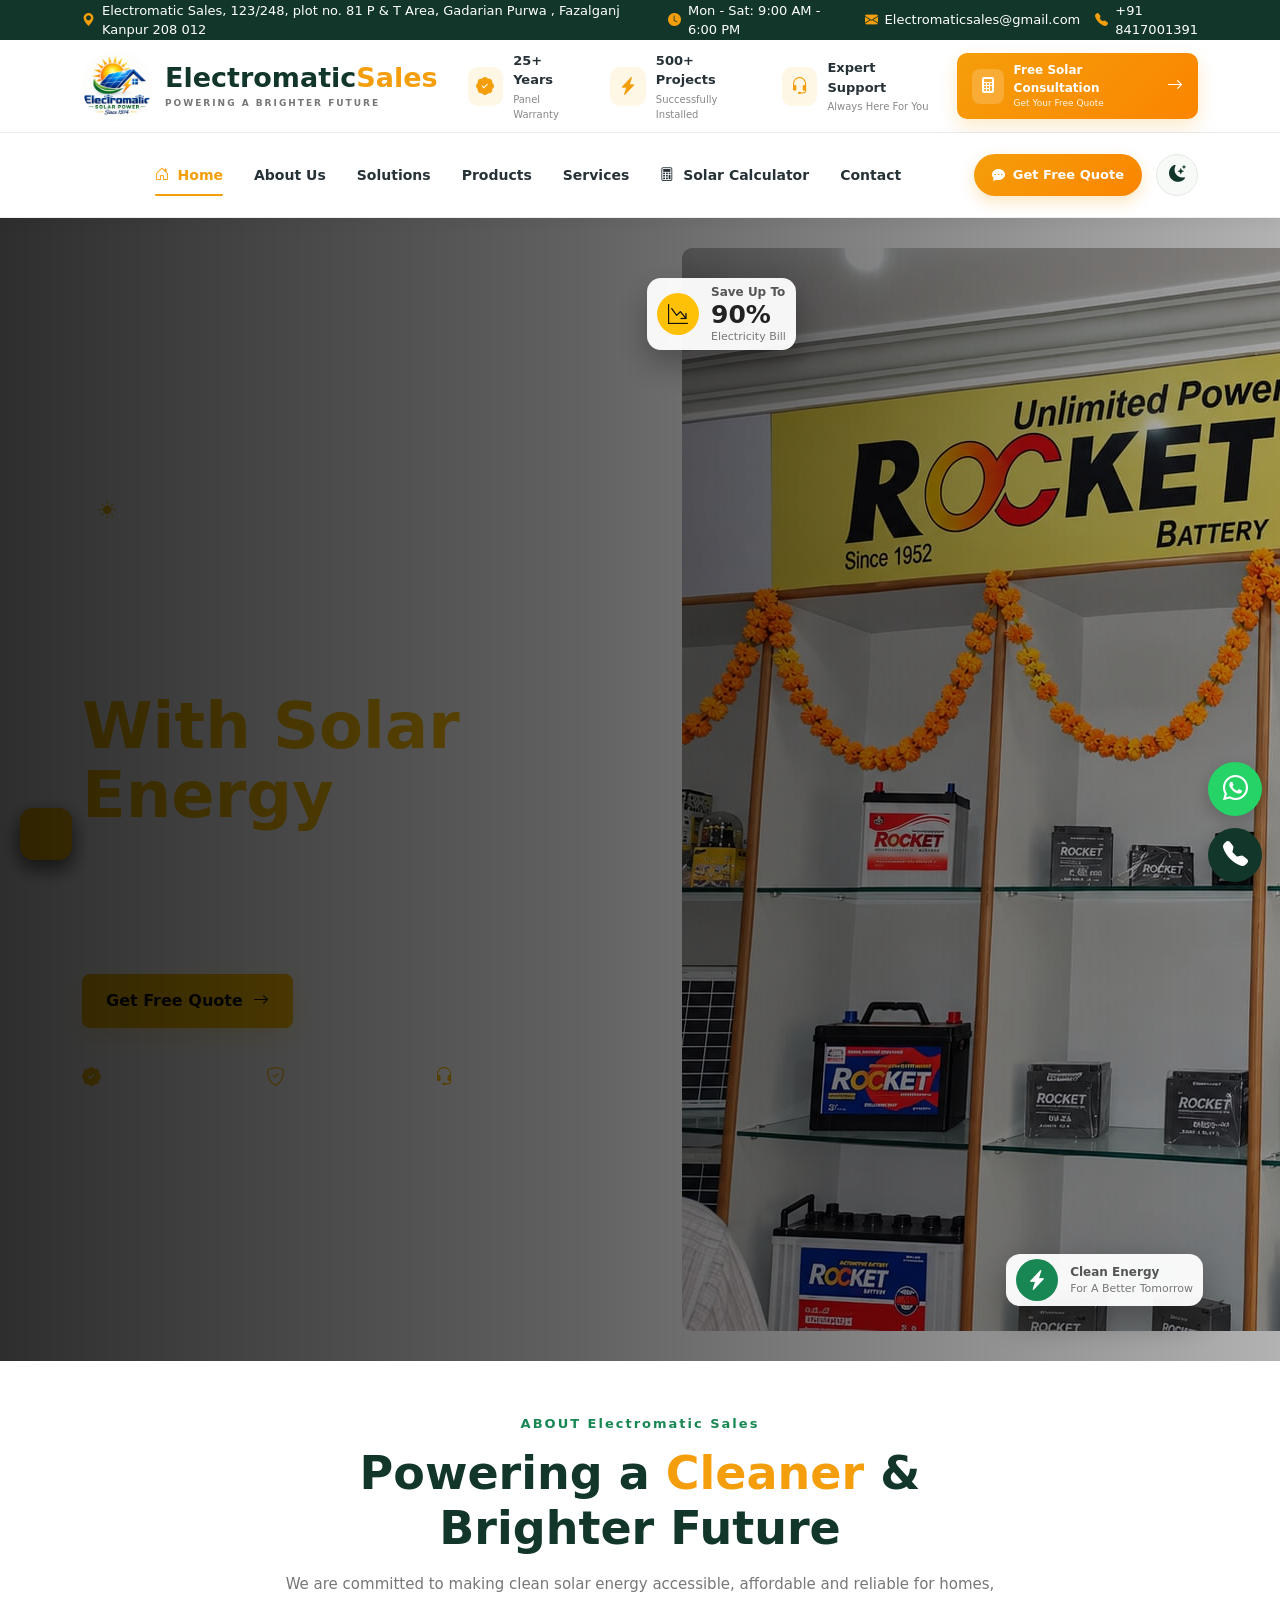
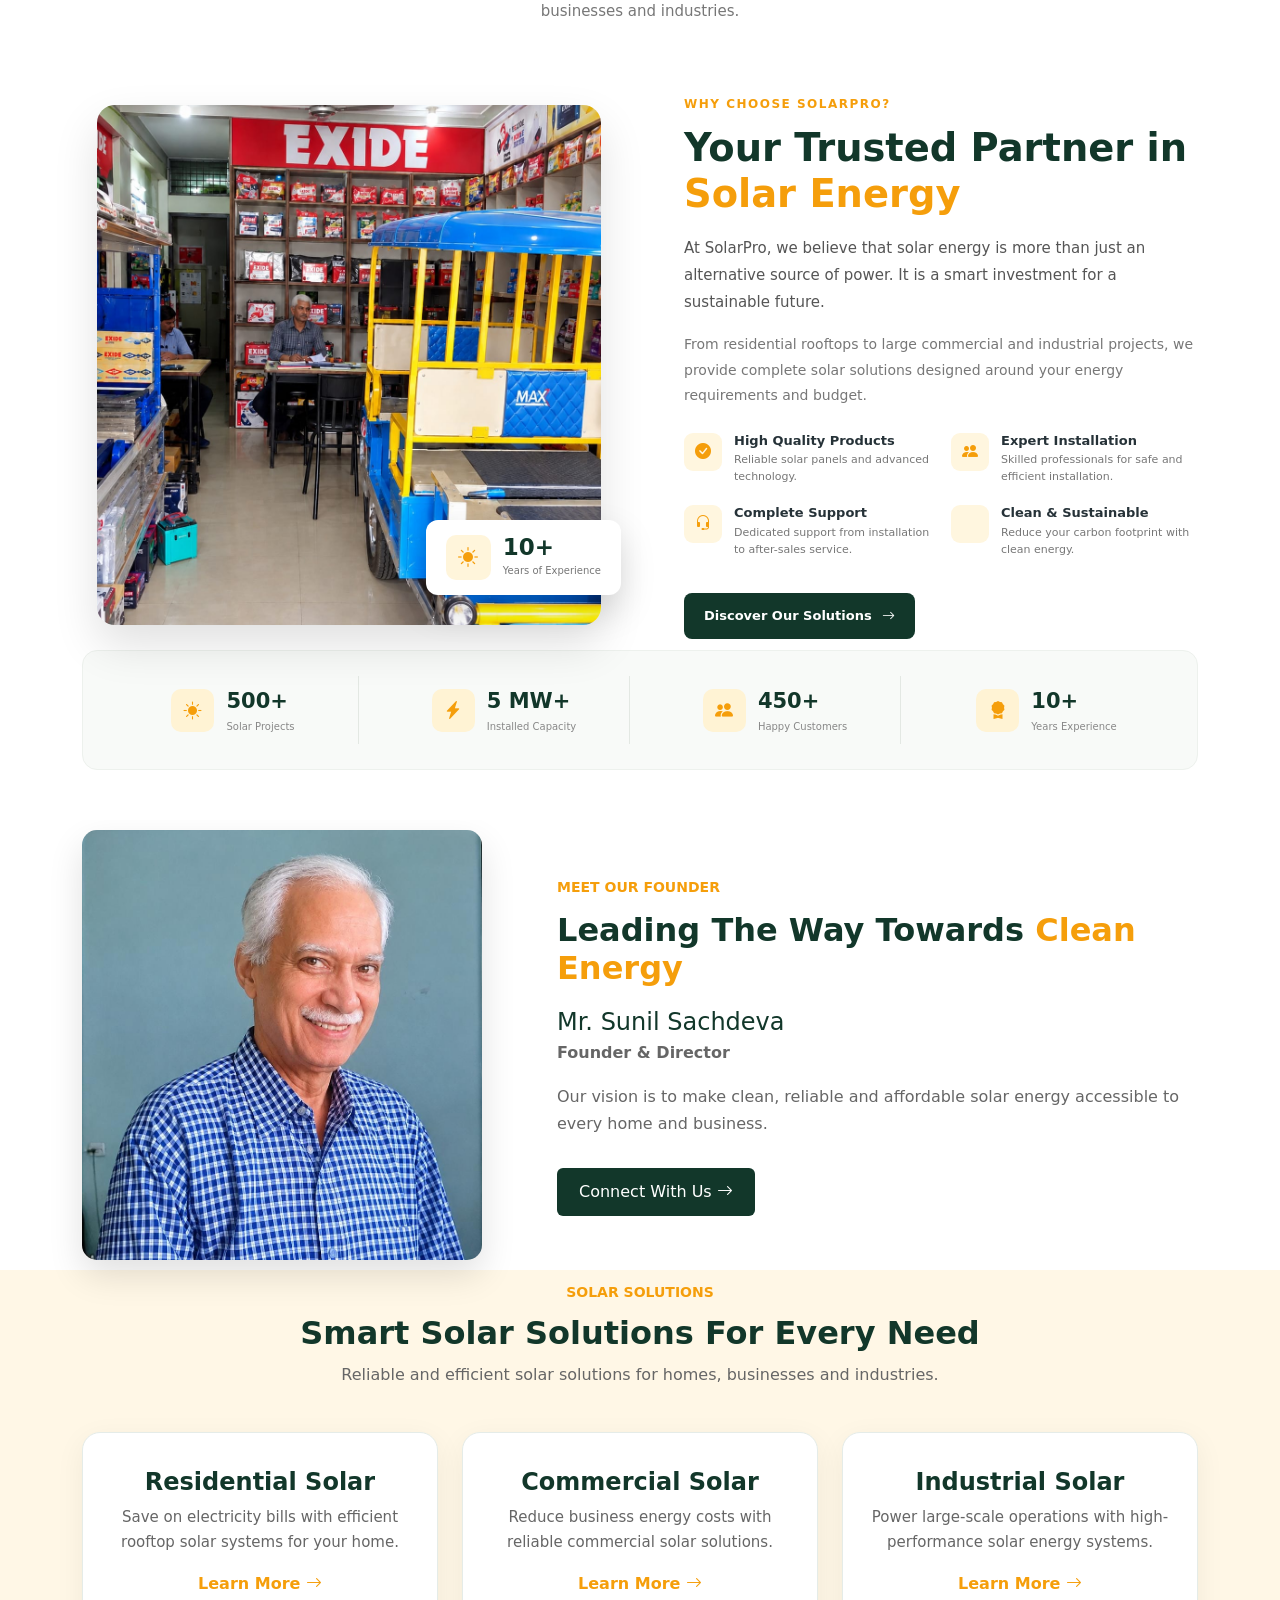
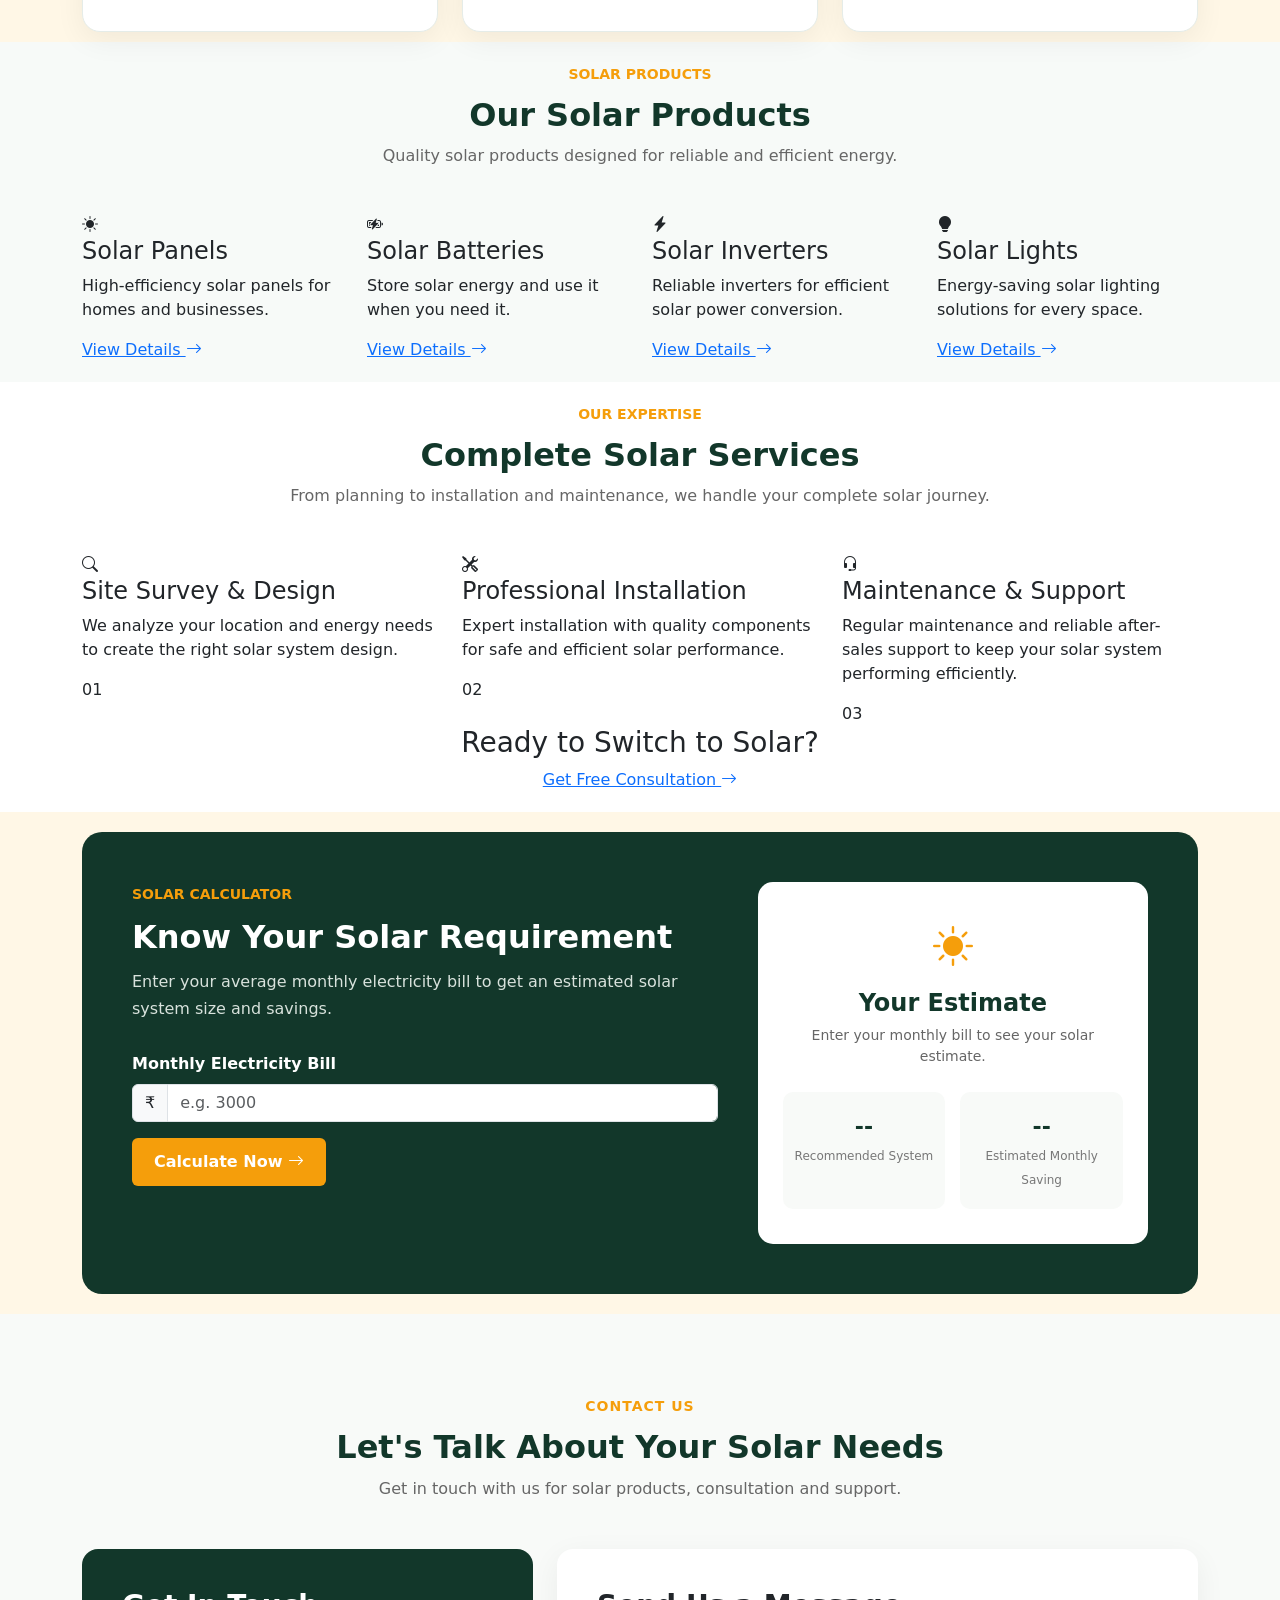
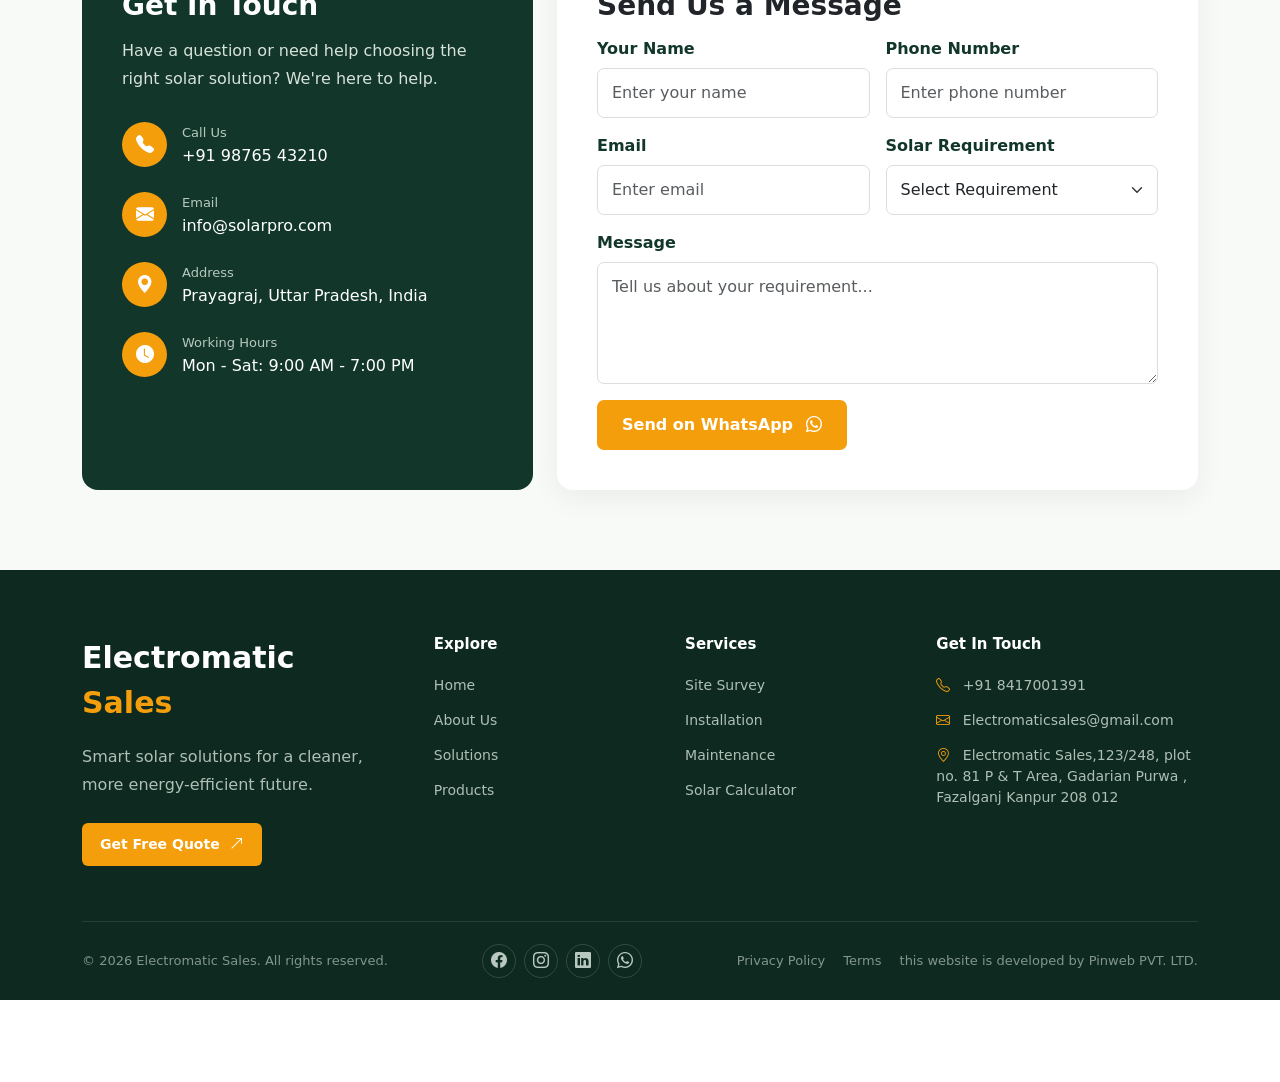
<file: home.html>
<!DOCTYPE html>
<html lang="en">
<head>

    <meta charset="UTF-8">

    <meta name="viewport"
          content="width=device-width, initial-scale=1.0">

    <title> Solar Energy Solutions</title>

    <!-- Bootstrap -->
    <link
        href="https://cdn.jsdelivr.net/npm/bootstrap@5.3.3/dist/css/bootstrap.min.css"
        rel="stylesheet">

    <!-- Bootstrap Icons -->
    <link
        rel="stylesheet"
        href="https://cdn.jsdelivr.net/npm/bootstrap-icons@1.11.3/font/bootstrap-icons.min.css">

    <script src="js/theme.js"></script>

    <!-- Custom CSS -->
    <link rel="stylesheet" href="css/style.css">

</head>
<body>
    <header class="solar-header">

    <!-- TOP BAR -->
    <div class="top-bar">
        <div class="container">

            <div class="top-left">
                <span>
                    <i class="bi bi-geo-alt-fill"></i>
                  Electromatic  Sales, 
                        123/248, plot no. 81
                    P & T Area, Gadarian Purwa , Fazalganj Kanpur 208 012
                </span>

                <span>
                    <i class="bi bi-clock-fill"></i>
                    Mon - Sat: 9:00 AM - 6:00 PM
                </span>
            </div>

            <div class="top-right">

                <a href="mailto:Electromaticsales@gmail.com">
                    <i class="bi bi-envelope-fill"></i>
                  Electromaticsales@gmail.com
                </a>

                <a href="tel:+918417001391">
                    <i class="bi bi-telephone-fill"></i>
                    +91 8417001391
                </a>

            </div>

        </div>
    </div>


    <!-- MAIN HEADER -->
    <div class="main-header">

        <div class="container header-container">

            <!-- LOGO -->
            <a href="#" class="solar-brand">

                <div>
                   <img src="images/solarlogo.jpeg" alt="Electromatic Sales Logo" class="logo-image">
                </div>

                <div class="brand-content">
                    <h1>Electromatic<span>Sales</span></h1>
                    <p>POWERING A BRIGHTER FUTURE</p>
                </div>

            </a>


            <!-- FEATURES -->
            <div class="header-features">

                <div class="header-feature">

                    <div class="feature-icon">
                        <i class="bi bi-patch-check-fill"></i>
                    </div>

                    <div>
                        <strong>25+ Years</strong>
                        <small>Panel Warranty</small>
                    </div>

                </div>


                <div class="header-feature">

                    <div class="feature-icon">
                        <i class="bi bi-lightning-charge-fill"></i>
                    </div>

                    <div>
                        <strong>500+ Projects</strong>
                        <small>Successfully Installed</small>
                    </div>

                </div>


                <div class="header-feature">

                    <div class="feature-icon">
                        <i class="bi bi-headset"></i>
                    </div>

                    <div>
                        <strong>Expert Support</strong>
                        <small>Always Here For You</small>
                    </div>

                </div>


                <!-- CTA -->
                <a href="quote.html" class="header-cta">

                    <span>
                        <i class="bi bi-calculator-fill"></i>
                    </span>

                    <div>
                        <strong>Free Solar Consultation</strong>
                        <small>Get Your Free Quote</small>
                    </div>

                    <i class="bi bi-arrow-right"></i>

                </a>

            </div>

        </div>

    </div>

</header>

<!-- navbar -->

<!-- =========================
     NAVBAR
========================= -->

<nav class="solar-navbar navbar navbar-expand-xl">

    <div class="container">

        <!-- MOBILE BRAND -->
        <a href="#" class="mobile-brand">
            <i class="bi bi-sun-fill"></i>
            Electromatic<span>Sales</span>
        </a>


        <!-- MOBILE TOGGLE -->
        <button
            class="navbar-toggler"
            type="button"
            data-bs-toggle="collapse"
            data-bs-target="#mainNavbar"
            aria-controls="mainNavbar"
            aria-expanded="false"
            aria-label="Toggle navigation">

            <i class="bi bi-list"></i>

        </button>


        <!-- NAVIGATION -->
        <div class="collapse navbar-collapse" id="mainNavbar">

            <ul class="navbar-nav mx-auto">


                <!-- HOME -->
                <li class="nav-item">
                    <a class="nav-link active" href="#">
                        <i class="bi bi-house-door"></i>
                        Home
                    </a>
                </li>


                <!-- ABOUT -->
                <li class="nav-item">
                    <a class="nav-link" href="#about">
                        About Us
                    </a>
                </li>


                <!-- SOLUTIONS -->
                <li class="nav-item ">
                    <a
                        class="nav-link "
                        href="#solutions"
                       >
                        Solutions
                    </a>
                </li>


                <!-- PRODUCTS -->
                <li class="nav-item dropdown">

                    <a
                        class="nav-link"
                        href="#products"
                       >
                        Products
                    </a>

                  

                </li>


                <!-- SERVICES -->
                <li class="nav-item">
                    <a class="nav-link" href="#services">
                        Services
                    </a>
                </li>


                <!-- PROJECTS
                <li class="nav-item">
                    <a class="nav-link" href="#projects">
                        Projects
                    </a>
                </li> -->


                <!-- CALCULATOR -->
                <li class="nav-item">
                    <a class="nav-link" href="#calculator">
                        <i class="bi bi-calculator"></i>
                        Solar Calculator
                    </a>
                </li>


                <!-- CONTACT -->
                <li class="nav-item">
                    <a class="nav-link" href="#contact">
                        Contact
                    </a>
                </li>

            </ul>


            <!-- CTA -->
            <a href="./quote.html" class="nav-quote-btn">
                <i class="bi bi-chat-dots-fill"></i>

                Get Free Quote

            </a>

        </div>

            <button class="theme-toggle" type="button" aria-label="Switch to dark mode" title="Switch to dark mode">
                <i class="bi bi-moon-stars-fill" aria-hidden="true"></i>
            </button>

    </div>

</nav>


<!-- hero section -->

<!-- =========================
     HERO SECTION
========================= -->

<section class="solar-hero">

    <div class="hero-overlay"></div>

    <div class="container position-relative">

        <div class="row align-items-center min-vh-75">

            <!-- LEFT CONTENT -->
            <div class="col-lg-6 col-md-7">

                <div class="hero-badge">
                    <i class="bi bi-sun-fill"></i>
                    Clean Energy. Smarter Future.
                </div>

                <h1 class="hero-title">
                    Power Your Home
                    <span>With Solar Energy</span>
                </h1>

                <p class="hero-description">
                    Switch to clean, reliable and affordable solar energy.
                    Reduce your electricity bills and build a brighter,
                    sustainable future with our expert solar solutions.
                </p>


                <!-- BUTTONS -->
                <div class="hero-buttons">

                    <a href="quote.html" class="hero-primary-btn">
                        Get Free Quote
                        <i class="bi bi-arrow-right"></i>
                    </a>

                    <a href="#calculator" class="hero-secondary-btn">
                        <i class="bi bi-calculator"></i>
                        Calculate Savings
                    </a>

                </div>


                <!-- TRUST POINTS -->
                <div class="hero-trust">

                    <div class="trust-item">
                        <i class="bi bi-patch-check-fill"></i>
                        <span>
                            Quality Products
                        </span>
                    </div>

                    <div class="trust-item">
                        <i class="bi bi-shield-check"></i>
                        <span>
                            Long Warranty
                        </span>
                    </div>

                    <div class="trust-item">
                        <i class="bi bi-headset"></i>
                        <span>
                            Expert Support
                        </span>
                    </div>

                </div>

            </div>


            <!-- RIGHT CONTENT -->
            <div class="col-lg-6 col-md-5">

                <div class="hero-image-wrapper">

                    <img
                        src="images/img2.jpeg"
                        alt="Solar Panel Installation"
                        class="hero-image"
                        style="border-radius: 10px;"
                    >


                    <!-- SAVINGS CARD -->
                    <div class="hero-floating-card savings-card">

                        <div class="floating-icon">
                            <i class="bi bi-graph-down-arrow"></i>
                        </div>

                        <div>
                            <strong>Save Up To</strong>
                            <span>90%</span>
                            <small>Electricity Bill</small>
                        </div>

                    </div>


                    <!-- CLEAN ENERGY CARD -->
                    <div class="hero-floating-card energy-card">

                        <div class="floating-icon green">
                            <i class="bi bi-lightning-charge-fill"></i>
                        </div>

                        <div>
                            <strong>Clean Energy</strong>
                            <small>For A Better Tomorrow</small>
                        </div>

                    </div>

                </div>

            </div>

        </div>

    </div>

</section>

<!-- About -->

<!-- =========================
     ABOUT SECTION
========================= -->

<section id="about" class="about-section">

    <div class="container">

        <!-- SECTION HEADING -->
        <div class="about-heading text-center">

            <span class="section-label">
                ABOUT Electromatic Sales
            </span>

            <h2>
                Powering a <span>Cleaner</span> & Brighter Future
            </h2>

            <p>
                We are committed to making clean solar energy
                accessible, affordable and reliable for homes,
                businesses and industries.
            </p>

        </div>


        <div class="row align-items-center g-5">


            <!-- LEFT IMAGE -->
            <div class="col-lg-6">

                <div class="about-image-wrapper">

                    <img
                        src="images/img1.jpeg"
                        alt="Solar Energy Installation"
                        class="about-image"
                    >


                    <!-- EXPERIENCE CARD -->
                    <div class="experience-card">

                        <div class="experience-icon">
                            <i class="bi bi-sun-fill"></i>
                        </div>

                        <div>
                            <strong>10+</strong>
                            <span>Years of Experience</span>
                        </div>

                    </div>


                    <!-- GREEN DECORATION -->
                    <div class="about-decoration"></div>

                </div>

            </div>


            <!-- RIGHT CONTENT -->
            <div class="col-lg-6">

                <div class="about-content">

                    <span class="about-small-title">
                        WHY CHOOSE SOLARPRO?
                    </span>

                    <h3>
                        Your Trusted Partner
                        in <span>Solar Energy</span>
                    </h3>

                    <p class="about-main-text">
                        At SolarPro, we believe that solar energy is
                        more than just an alternative source of power.
                        It is a smart investment for a sustainable
                        future.
                    </p>

                    <p>
                        From residential rooftops to large commercial
                        and industrial projects, we provide complete
                        solar solutions designed around your energy
                        requirements and budget.
                    </p>


                    <!-- FEATURES -->

                    <div class="about-features">

                        <div class="about-feature">

                            <div class="about-feature-icon">
                                <i class="bi bi-check-circle-fill"></i>
                            </div>

                            <div>
                                <h5>High Quality Products</h5>
                                <p>
                                    Reliable solar panels and
                                    advanced technology.
                                </p>
                            </div>

                        </div>


                        <div class="about-feature">

                            <div class="about-feature-icon">
                                <i class="bi bi-people-fill"></i>
                            </div>

                            <div>
                                <h5>Expert Installation</h5>
                                <p>
                                    Skilled professionals for
                                    safe and efficient installation.
                                </p>
                            </div>

                        </div>


                        <div class="about-feature">

                            <div class="about-feature-icon">
                                <i class="bi bi-headset"></i>
                            </div>

                            <div>
                                <h5>Complete Support</h5>
                                <p>
                                    Dedicated support from installation
                                    to after-sales service.
                                </p>
                            </div>

                        </div>


                        <div class="about-feature">

                            <div class="about-feature-icon">
                                <i class="bi bi-leaf-fill"></i>
                            </div>

                            <div>
                                <h5>Clean & Sustainable</h5>
                                <p>
                                    Reduce your carbon footprint
                                    with clean energy.
                                </p>
                            </div>

                        </div>

                    </div>


                    <!-- BUTTON -->

                    <a href="#contact" class="about-btn">

                        Discover Our Solutions

                        <i class="bi bi-arrow-right"></i>

                    </a>

                </div>

            </div>

        </div>


        <!-- STATS -->

        <div class="about-stats">

            <div class="stat-item">

                <div class="stat-icon">
                    <i class="bi bi-sun-fill"></i>
                </div>

                <div>
                    <strong>500+</strong>
                    <span>Solar Projects</span>
                </div>

            </div>


            <div class="stat-item">

                <div class="stat-icon">
                    <i class="bi bi-lightning-charge-fill"></i>
                </div>

                <div>
                    <strong>5 MW+</strong>
                    <span>Installed Capacity</span>
                </div>

            </div>


            <div class="stat-item">

                <div class="stat-icon">
                    <i class="bi bi-people-fill"></i>
                </div>

                <div>
                    <strong>450+</strong>
                    <span>Happy Customers</span>
                </div>

            </div>


            <div class="stat-item">

                <div class="stat-icon">
                    <i class="bi bi-award-fill"></i>
                </div>

                <div>
                    <strong>10+</strong>
                    <span>Years Experience</span>
                </div>

            </div>

        </div>

    </div>

</section>


<!-- Owner -->

<section class="founder-section">
  <div class="container">
    <div class="row align-items-center g-4">

      <!-- Owner Image -->
      <div class="col-lg-5">
        <div class="founder-image">
          <img src="images/owner.jpeg" alt="Founder">
        </div>
      </div>

      <!-- Owner Content -->
      <div class="col-lg-7">
        <span class="founder-label">MEET OUR FOUNDER</span>

        <h2>Leading The Way Towards <span>Clean Energy</span></h2>

        <h4>Mr. Sunil Sachdeva</h4>
        <p class="designation">Founder & Director</p>

        <p>
          Our vision is to make clean, reliable and affordable solar
          energy accessible to every home and business.
        </p>

        <a href="#contact" class="founder-btn">
          Connect With Us <i class="bi bi-arrow-right"></i>
        </a>
      </div>

    </div>
  </div>
</section>


<!-- solutions   -->

<section id="solutions" class="solutions-section">
  <div class="container">

    <div class="section-heading text-center">
      <span>SOLAR SOLUTIONS</span>
      <h2>Smart Solar Solutions For Every Need</h2>
      <p>Reliable and efficient solar solutions for homes, businesses and industries.</p>
    </div>

    <div class="row g-4">

      <div class="col-md-4">
        <div class="solution-card">
          <div class="solution-icon">
            <i class="bi bi-house-fill"></i>
          </div>
          <h4>Residential Solar</h4>
          <p>Save on electricity bills with efficient rooftop solar systems for your home.</p>
          <a href="#contact">Learn More <i class="bi bi-arrow-right"></i></a>
        </div>
      </div>

      <div class="col-md-4">
        <div class="solution-card">
          <div class="solution-icon">
            <i class="bi bi-building"></i>
          </div>
          <h4>Commercial Solar</h4>
          <p>Reduce business energy costs with reliable commercial solar solutions.</p>
          <a href="#contact">Learn More <i class="bi bi-arrow-right"></i></a>
        </div>
      </div>

      <div class="col-md-4">
        <div class="solution-card">
          <div class="solution-icon">
            <i class="bi bi-factory"></i>
          </div>
          <h4>Industrial Solar</h4>
          <p>Power large-scale operations with high-performance solar energy systems.</p>
          <a href="#contact">Learn More <i class="bi bi-arrow-right"></i></a>
        </div>
      </div>

    </div>
  </div>
</section>

<!-- products -->

<section id="products" class="products-section">
  <div class="container">

    <div class="section-heading text-center">
      <span>SOLAR PRODUCTS</span>
      <h2>Our Solar Products</h2>
      <p>Quality solar products designed for reliable and efficient energy.</p>
    </div>

    <div class="row g-4">

      <!-- Product 1 -->
      <div class="col-lg-3 col-md-6">
        <div class="product-card">
          <div class="product-icon">
            <i class="bi bi-sun-fill"></i>
          </div>
          <h4>Solar Panels</h4>
          <p>High-efficiency solar panels for homes and businesses.</p>
          <a href="#contact">View Details <i class="bi bi-arrow-right"></i></a>
        </div>
      </div>

      <!-- Product 2 -->
      <div class="col-lg-3 col-md-6">
        <div class="product-card">
          <div class="product-icon">
            <i class="bi bi-battery-charging"></i>
          </div>
          <h4>Solar Batteries</h4>
          <p>Store solar energy and use it when you need it.</p>
          <a href="#contact">View Details <i class="bi bi-arrow-right"></i></a>
        </div>
      </div>

      <!-- Product 3 -->
      <div class="col-lg-3 col-md-6">
        <div class="product-card">
          <div class="product-icon">
            <i class="bi bi-lightning-charge-fill"></i>
          </div>
          <h4>Solar Inverters</h4>
          <p>Reliable inverters for efficient solar power conversion.</p>
          <a href="#contact">View Details <i class="bi bi-arrow-right"></i></a>
        </div>
      </div>

      <!-- Product 4 -->
      <div class="col-lg-3 col-md-6">
        <div class="product-card">
          <div class="product-icon">
            <i class="bi bi-lightbulb-fill"></i>
          </div>
          <h4>Solar Lights</h4>
          <p>Energy-saving solar lighting solutions for every space.</p>
          <a href="#contact">View Details <i class="bi bi-arrow-right"></i></a>
        </div>
      </div>

    </div>
  </div>
</section>

<!-- services -->

<section id="services" class="services-section">
  <div class="container">

    <div class="section-heading text-center">
      <span>OUR EXPERTISE</span>
      <h2>Complete Solar Services</h2>
      <p>
        From planning to installation and maintenance, we handle your
        complete solar journey.
      </p>
    </div>

    <div class="row g-4">

      <div class="col-lg-4 col-md-6">
        <div class="service-card">
          <div class="service-icon">
            <i class="bi bi-search"></i>
          </div>
          <h4>Site Survey & Design</h4>
          <p>
            We analyze your location and energy needs to create
            the right solar system design.
          </p>
          <span>01</span>
        </div>
      </div>

      <div class="col-lg-4 col-md-6">
        <div class="service-card">
          <div class="service-icon">
            <i class="bi bi-tools"></i>
          </div>
          <h4>Professional Installation</h4>
          <p>
            Expert installation with quality components for safe
            and efficient solar performance.
          </p>
          <span>02</span>
        </div>
      </div>

      <div class="col-lg-4 col-md-6">
        <div class="service-card">
          <div class="service-icon">
            <i class="bi bi-headset"></i>
          </div>
          <h4>Maintenance & Support</h4>
          <p>
            Regular maintenance and reliable after-sales support
            to keep your solar system performing efficiently.
          </p>
          <span>03</span>
        </div>
      </div>

    </div>

    <div class="service-bottom text-center">
      <h3>Ready to Switch to Solar?</h3>
      <a href="#contact">
        Get Free Consultation <i class="bi bi-arrow-right"></i>
      </a>
    </div>

  </div>
</section>

<!-- calculator  -->

<section id="calculator" class="calculator-section">
  <div class="container">
    <div class="calculator-box">

      <div class="calculator-content">
        <span class="calculator-label">SOLAR CALCULATOR</span>
        <h2>Know Your Solar Requirement</h2>
        <p>
          Enter your average monthly electricity bill to get an
          estimated solar system size and savings.
        </p>

        <form id="solarCalculator">
          <div class="mb-3">
            <label>Monthly Electricity Bill</label>
            <div class="input-group">
              <span class="input-group-text">₹</span>
              <input
                type="number"
                id="bill"
                class="form-control"
                placeholder="e.g. 3000"
                min="500"
                required
              >
            </div>
          </div>

          <button type="submit" class="calculator-btn">
            Calculate Now <i class="bi bi-arrow-right"></i>
          </button>
        </form>
      </div>

      <div class="calculator-result" id="result">
        <i class="bi bi-sun-fill"></i>
        <h4>Your Estimate</h4>
        <p>Enter your monthly bill to see your solar estimate.</p>

        <div class="result-items">
          <div>
            <strong id="systemSize">--</strong>
            <span>Recommended System</span>
          </div>

          <div>
            <strong id="monthlySaving">--</strong>
            <span>Estimated Monthly Saving</span>
          </div>
        </div>
      </div>

    </div>
  </div>
</section>

<!-- contact -->

<section id="contact" class="contact-section">
  <div class="container">

    <div class="text-center mb-5">
      <span class="contact-label">CONTACT US</span>
      <h2>Let's Talk About Your Solar Needs</h2>
      <p>Get in touch with us for solar products, consultation and support.</p>
    </div>

    <div class="row g-4">

      <!-- Contact Information -->
      <div class="col-lg-5">
        <div class="contact-info">

          <h3>Get In Touch</h3>
          <p>
            Have a question or need help choosing the right solar solution?
            We're here to help.
          </p>

          <div class="contact-item">
            <i class="bi bi-telephone-fill"></i>
            <div>
              <span>Call Us</span>
              <h6>+91 98765 43210</h6>
            </div>
          </div>

          <div class="contact-item">
            <i class="bi bi-envelope-fill"></i>
            <div>
              <span>Email</span>
              <h6>info@solarpro.com</h6>
            </div>
          </div>

          <div class="contact-item">
            <i class="bi bi-geo-alt-fill"></i>
            <div>
              <span>Address</span>
              <h6>Prayagraj, Uttar Pradesh, India</h6>
            </div>
          </div>

          <div class="contact-item">
            <i class="bi bi-clock-fill"></i>
            <div>
              <span>Working Hours</span>
              <h6>Mon - Sat: 9:00 AM - 7:00 PM</h6>
            </div>
          </div>

        </div>
      </div>

      <!-- Contact Form -->
      <div class="col-lg-7">
        <div class="contact-form">

          <h3>Send Us a Message</h3>

          <form id="whatsappForm">

            <div class="row g-3">

              <div class="col-md-6">
                <label>Your Name</label>
                <input
                  type="text"
                  id="name"
                  class="form-control"
                  placeholder="Enter your name"
                  required
                >
              </div>

              <div class="col-md-6">
                <label>Phone Number</label>
                <input
                  type="tel"
                  id="phone"
                  class="form-control"
                  placeholder="Enter phone number"
                  required
                >
              </div>

              <div class="col-md-6">
                <label>Email</label>
                <input
                  type="email"
                  id="email"
                  class="form-control"
                  placeholder="Enter email"
                  required
                >
              </div>

              <div class="col-md-6">
                <label>Solar Requirement</label>
                <select id="requirement" class="form-select" required>
                  <option value="">Select Requirement</option>
                  <option>Residential Solar</option>
                  <option>Commercial Solar</option>
                  <option>Industrial Solar</option>
                  <option>Solar Panels</option>
                  <option>Solar Battery</option>
                  <option>Solar Inverter</option>
                  <option>Other</option>
                </select>
              </div>

              <div class="col-12">
                <label>Message</label>
                <textarea
                  id="message"
                  class="form-control"
                  rows="4"
                  placeholder="Tell us about your requirement..."
                ></textarea>
              </div>

              <div class="col-12">
                <button type="submit" class="contact-btn">
                  Send on WhatsApp
                  <i class="bi bi-whatsapp"></i>
                </button>
              </div>

            </div>

          </form>

        </div>
      </div>

    </div>
  </div>
</section>

<!-- footer -->


<footer class="premium-footer">

  <div class="container">

    <!-- Main Footer -->
    <div class="footer-main">

      <!-- Brand -->
      <div class="footer-brand">
        <a href="index.html" class="footer-logo">
          Electromatic <span>Sales</span>
        </a>

        <p>
          Smart solar solutions for a cleaner, more
          energy-efficient future.
        </p>

        <a href="quote.html" class="footer-cta">
          Get Free Quote
          <i class="bi bi-arrow-up-right"></i>
        </a>
      </div>


      <!-- Navigation -->
      <div class="footer-column">
        <h6>Explore</h6>

        <a href="#home">Home</a>
        <a href="#about">About Us</a>
        <a href="#solutions">Solutions</a>
        <a href="#products">Products</a>
      </div>


      <!-- Services -->
      <div class="footer-column">
        <h6>Services</h6>

        <a href="#services">Site Survey</a>
        <a href="#services">Installation</a>
        <a href="#services">Maintenance</a>
        <a href="#calculator">Solar Calculator</a>
      </div>


      <!-- Contact -->
      <div class="footer-column footer-contact">
        <h6>Get In Touch</h6>

        <a href="tel:+91 8417001391">
          <i class="bi bi-telephone"></i>
          +91 8417001391
        </a>

        <a href="mailto:Electromaticsales@gmail.com">
          <i class="bi bi-envelope"></i>
          Electromaticsales@gmail.com
        </a>

        <span>
          <i class="bi bi-geo-alt"></i>
    Electromatic  Sales,123/248, plot no. 81
P & T Area, Gadarian Purwa , Fazalganj Kanpur 208 012
        </span>
      </div>

    </div>


    <!-- Bottom -->
    <div class="footer-bottom">

      <p>
        © 2026 Electromatic Sales. All rights reserved.
      </p>

      <div class="footer-social">
        <a href="#"><i class="bi bi-facebook"></i></a>
        <a href="#"><i class="bi bi-instagram"></i></a>
        <a href="#"><i class="bi bi-linkedin"></i></a>
        <a href="#"><i class="bi bi-whatsapp"></i></a>
      </div>

      <div class="footer-policy">
        <a href="#">Privacy Policy</a>
        <a href="#">Terms</a>
        <p>this website is developed by <a href="https://pinweb.in">Pinweb PVT. LTD.</a></p>
      </div>

    </div>

  </div>

</footer>

<div class="floating-contact-actions" aria-label="Quick contact">
    <a class="floating-contact floating-contact-whatsapp"
       href="https://wa.me/918417001391"
       target="_blank"
       rel="noopener noreferrer"
       aria-label="Chat with us on WhatsApp"
       title="WhatsApp">
        <i class="bi bi-whatsapp" aria-hidden="true"></i>
    </a>
    <a class="floating-contact floating-contact-call"
       href="tel:+918417001391"
       aria-label="Call us"
       title="Call us">
        <i class="bi bi-telephone-fill" aria-hidden="true"></i>
    </a>
</div>

<script>

// contact form logic

document.getElementById("whatsappForm").addEventListener("submit", function(e) {
  e.preventDefault();

  const name = document.getElementById("name").value;
  const phone = document.getElementById("phone").value;
  const email = document.getElementById("email").value;
  const requirement = document.getElementById("requirement").value;
  const message = document.getElementById("message").value;

  const whatsappNumber = "918417001391";

  const whatsappMessage =
`Hello Electromatic Sales Team,

I would like to enquire about solar solutions.

Name: ${name}
Phone: ${phone}
Email: ${email}
Requirement: ${requirement}
Message: ${message}

Please contact me regarding my requirement.`;

  const url =
    "https://wa.me/" +
    whatsappNumber +
    "?text=" +
    encodeURIComponent(whatsappMessage);

  window.open(url, "_blank");
});


// SOLAR CALCULATOR LOGIC


document.getElementById("solarCalculator").addEventListener("submit", function(e) {
  e.preventDefault();

  const bill = Number(document.getElementById("bill").value);

  const systemSize = Math.max(1, Math.round(bill / 1000));
  const saving = Math.round(bill * 0.8);

  document.getElementById("systemSize").textContent =
    systemSize + " kW";

  document.getElementById("monthlySaving").textContent =
    "₹" + saving.toLocaleString("en-IN");
});
</script>

<script src="https://cdn.jsdelivr.net/npm/bootstrap@5.3.3/dist/js/bootstrap.bundle.min.js"></script>
</body>
</html>
</file>
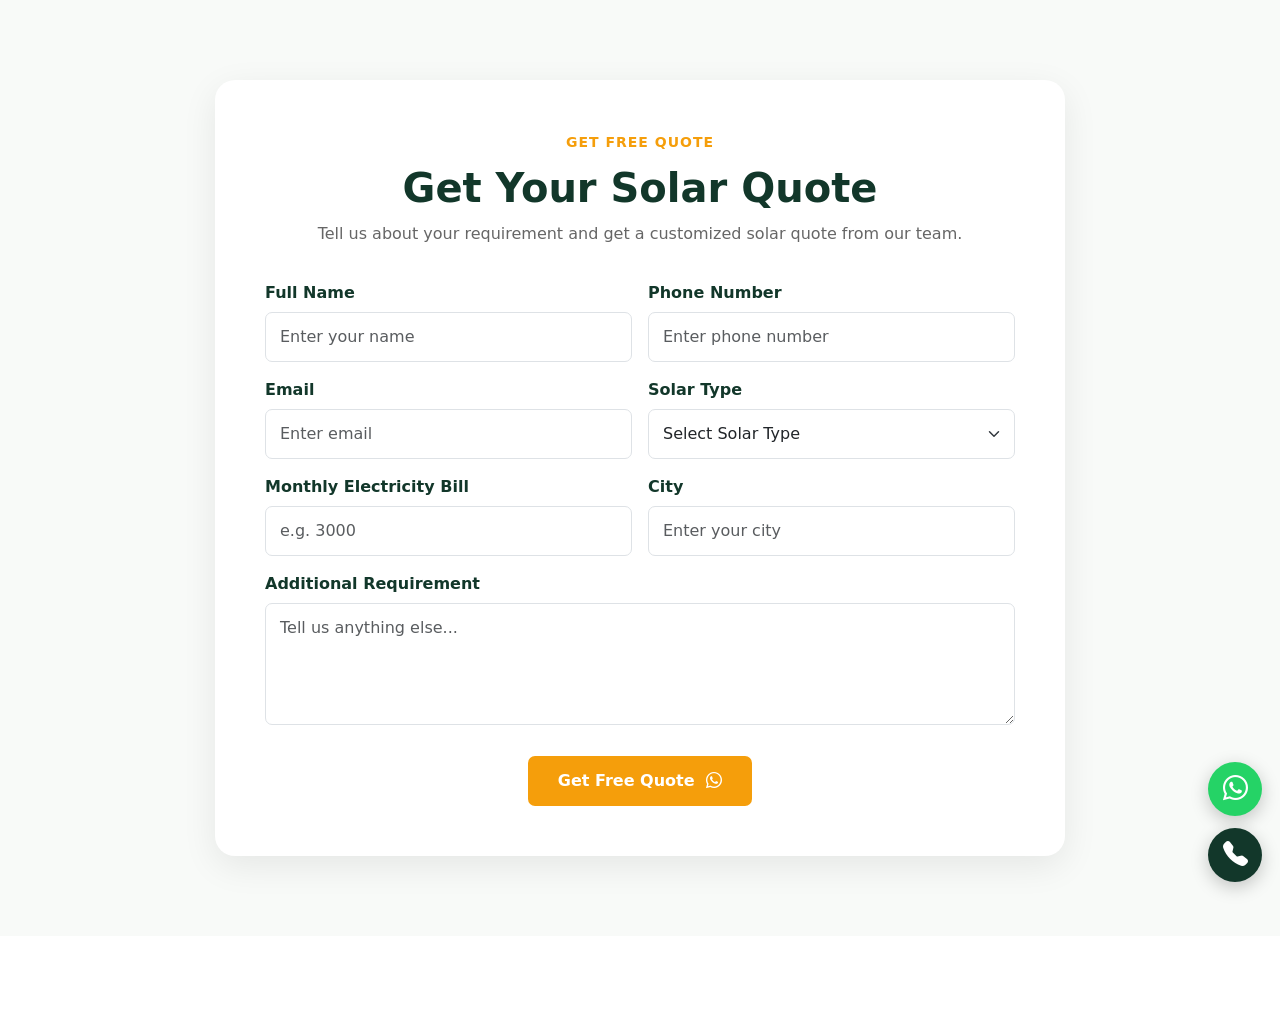
<file: quote.html>
<!DOCTYPE html>
<html lang="en">
<head>
  <meta charset="UTF-8">
  <meta name="viewport" content="width=device-width, initial-scale=1.0">

  <title>SolarPro | Get Free Solar Quote</title>

  <link
    href="https://cdn.jsdelivr.net/npm/bootstrap@5.3.3/dist/css/bootstrap.min.css"
    rel="stylesheet"
  >

  <link
    rel="stylesheet"
    href="https://cdn.jsdelivr.net/npm/bootstrap-icons@1.11.3/font/bootstrap-icons.min.css"
  >

  <script src="js/theme.js"></script>

  <link rel="stylesheet" href="css/style.css">
</head>

<body>

  <!-- Quote Section -->
  <section class="quote-page">
    <div class="container">

      <div class="quote-box">

        <div class="quote-heading">
          <span>GET FREE QUOTE</span>
          <h1>Get Your Solar Quote</h1>
          <p>
            Tell us about your requirement and get a customized
            solar quote from our team.
          </p>
        </div>

        <form id="quoteForm">

          <div class="row g-3">

            <div class="col-md-6">
              <label>Full Name</label>
              <input
                type="text"
                id="quoteName"
                class="form-control"
                placeholder="Enter your name"
                required
              >
            </div>

            <div class="col-md-6">
              <label>Phone Number</label>
              <input
                type="tel"
                id="quotePhone"
                class="form-control"
                placeholder="Enter phone number"
                required
              >
            </div>

            <div class="col-md-6">
              <label>Email</label>
              <input
                type="email"
                id="quoteEmail"
                class="form-control"
                placeholder="Enter email"
              >
            </div>

            <div class="col-md-6">
              <label>Solar Type</label>
              <select id="quoteType" class="form-select" required>
                <option value="">Select Solar Type</option>
                <option>Residential Solar</option>
                <option>Commercial Solar</option>
                <option>Industrial Solar</option>
              </select>
            </div>

            <div class="col-md-6">
              <label>Monthly Electricity Bill</label>
              <input
                type="number"
                id="quoteBill"
                class="form-control"
                placeholder="e.g. 3000"
              >
            </div>

            <div class="col-md-6">
              <label>City</label>
              <input
                type="text"
                id="quoteCity"
                class="form-control"
                placeholder="Enter your city"
                required
              >
            </div>

            <div class="col-12">
              <label>Additional Requirement</label>
              <textarea
                id="quoteMessage"
                class="form-control"
                rows="4"
                placeholder="Tell us anything else..."
              ></textarea>
            </div>

            <div class="col-12 text-center">
              <button type="submit" class="quote-btn">
                Get Free Quote
                <i class="bi bi-whatsapp"></i>
              </button>
            </div>

          </div>

        </form>

      </div>

    </div>
  </section>

  <div class="floating-contact-actions" aria-label="Quick contact">
    <a class="floating-contact floating-contact-whatsapp"
       href="https://wa.me/918417001391"
       target="_blank"
       rel="noopener noreferrer"
       aria-label="Chat with us on WhatsApp"
       title="WhatsApp">
      <i class="bi bi-whatsapp" aria-hidden="true"></i>
    </a>
    <a class="floating-contact floating-contact-call"
       href="tel:+918417001391"
       aria-label="Call us"
       title="Call us">
      <i class="bi bi-telephone-fill" aria-hidden="true"></i>
    </a>
  </div>

  <script>
    document.getElementById("quoteForm").addEventListener("submit", function(e) {

      e.preventDefault();

      const name = document.getElementById("quoteName").value;
      const phone = document.getElementById("quotePhone").value;
      const email = document.getElementById("quoteEmail").value;
      const type = document.getElementById("quoteType").value;
      const bill = document.getElementById("quoteBill").value;
      const city = document.getElementById("quoteCity").value;
      const message = document.getElementById("quoteMessage").value;

      const whatsappNumber = "918417001391";

      const text = `Hello SolarPro,

I want to get a free solar quote.

Name: ${name}
Phone: ${phone}
Email: ${email}
Solar Type: ${type}
Monthly Electricity Bill: ₹${bill}
City: ${city}
Additional Requirement: ${message}`;

      const whatsappURL =
        `https://wa.me/${whatsappNumber}?text=${encodeURIComponent(text)}`;

      window.location.href = whatsappURL;
    });
  </script>

</body>
</html>
</file>
<file: css/style.css>
* {
    box-sizing: border-box;
}


/* =========================
   TOP BAR
========================= */

.logo-image{
    height: 70px;
    width: 70px;
    border-radius: 50%;
}

.top-bar {
    background: #12372a;
    color: #ffffff;
    font-size: 13px;
}

.top-bar .container {
    min-height: 40px;

    display: flex;
    align-items: center;
    justify-content: space-between;
    gap: 12px;
}

.top-left,
.top-right {
    display: flex;
    align-items: center;
    gap: 15px;
}

.top-bar span,
.top-bar a {
    display: flex;
    align-items: center;
    gap: 7px;

    color: #ffffff;
    text-decoration: none;
}

.top-bar i {
    color: #f59e0b;
}


/* =========================
   MAIN HEADER
========================= */

.main-header {
    background: #ffffff;
    border-bottom: 1px solid #eeeeee;
}

.header-container {
    min-height: 92px;

    display: flex;
    align-items: center;
    justify-content: space-between;

    gap: 30px;
}


/* =========================
   BRAND
========================= */

.solar-brand {
    display: flex;
    align-items: center;

    gap: 13px;

    text-decoration: none;

    flex-shrink: 0;
}

.brand-icon {
    width: 58px;
    height: 58px;

    border-radius: 50%;

    background: linear-gradient(
        135deg,
        #ffb703,
        #fb8500
    );

    display: flex;
    align-items: center;
    justify-content: center;

    color: #ffffff;

    font-size: 28px;

    box-shadow:
        0 8px 20px rgba(245, 158, 11, 0.25);
}

.brand-content h1 {
    margin: 0;

    color: #12372a;

    font-size: 27px;
    font-weight: 800;
}

.brand-content h1 span {
    color: #f59e0b;
}

.brand-content p {
    margin: 3px 0 0;

    color: #777777;

    font-size: 9px;

    letter-spacing: 2px;

    font-weight: 600;
}


/* =========================
   FEATURES
========================= */

.header-features {
    display: flex;
    align-items: center;

    gap: 28px;
}

.header-feature {
    display: flex;
    align-items: center;

    gap: 10px;
}

.feature-icon {
    width: 39px;
    height: 39px;

    border-radius: 10px;

    background: #fff7e6;
    color: #f59e0b;

    display: flex;
    align-items: center;
    justify-content: center;

    font-size: 18px;
}

.header-feature strong {
    display: block;

    color: #263238;

    font-size: 13px;
    font-weight: 700;
}

.header-feature small {
    display: block;

    color: #888888;

    font-size: 10px;

    margin-top: 2px;
}


/* =========================
   CTA BUTTON
========================= */

.header-cta {
    min-height: 58px;

    display: flex;
    align-items: center;

    gap: 10px;

    padding: 8px 15px;

    border-radius: 10px;

    background: linear-gradient(
        135deg,
        #f59e0b,
        #fb8500
    );

    color: #ffffff;

    text-decoration: none;

    box-shadow:
        0 7px 18px rgba(245, 158, 11, 0.22);

    transition: 0.3s;
}

.header-cta:hover {
    color: #ffffff;

    transform: translateY(-2px);

    box-shadow:
        0 10px 24px rgba(245, 158, 11, 0.30);
}

.header-cta > span {
    width: 35px;
    height: 35px;

    border-radius: 8px;

    background: rgba(255,255,255,0.18);

    display: flex;
    align-items: center;
    justify-content: center;
}

.header-cta strong {
    display: block;

    font-size: 12px;
}

.header-cta small {
    display: block;

    font-size: 9px;

    opacity: 0.9;
}


/* =========================
   TABLET
========================= */

@media (max-width: 1199px) {

    .header-features {
        gap: 15px;
    }

    .header-feature:nth-child(2) {
        display: none;
    }

    .header-container {
        gap: 15px;
    }
}


/* =========================
   MOBILE
========================= */

@media (max-width: 767px) {

    .top-bar {
        display: none;
    }

    .header-container {
        min-height: 75px;

        padding: 10px 15px;
    }

    .brand-icon {
        width: 47px;
        height: 47px;

        font-size: 22px;
    }

    .brand-content h1 {
        font-size: 21px;
    }

    .brand-content p {
        font-size: 7px;
    }

    .header-features {
        gap: 8px;
    }

    .header-feature {
        display: none;
    }

    .header-cta {
        min-height: 43px;

        padding: 7px 10px;

        gap: 7px;
    }

    .header-cta > span {
        width: 30px;
        height: 30px;
    }

    .header-cta strong {
        font-size: 10px;
    }

    .header-cta small {
        display: none;
    }

    .header-cta > i {
        display: none;
    }
}


/* =========================
   SMALL MOBILE
========================= */

@media (max-width: 450px) {

    .header-container {
        padding-left: 12px;
        padding-right: 12px;
    }

    .brand-content h1 {
        font-size: 18px;
    }

    .brand-content p {
        display: none;
    }

    .brand-icon {
        width: 42px;
        height: 42px;

        font-size: 19px;
    }

    .header-cta {
        padding: 6px 9px;
    }

    .header-cta strong {
        font-size: 9px;
    }
} 


/* =================================
   SOLAR NAVBAR
================================= */

.solar-navbar {
    background: #ffffff;

    border-bottom: 1px solid #eeeeee;

    position: sticky;
    top: 0;

    z-index: 1000;

    box-shadow: 0 4px 15px rgba(0, 0, 0, 0.05);
}


/* NAV CONTAINER */

.solar-navbar .container {
    min-height: 68px;
}


/* =================================
   MOBILE BRAND
================================= */

.mobile-brand {
    display: none;

    text-decoration: none;

    color: #12372a;

    font-size: 20px;
    font-weight: 800;
}

.mobile-brand i {
    color: #f59e0b;

    margin-right: 7px;
}

.mobile-brand span {
    color: #f59e0b;
}


/* =================================
   NAV LINKS
================================= */

.solar-navbar .navbar-nav {
    gap: 5px;
}

.solar-navbar .nav-link {
    position: relative;

    color: #263238;

    font-size: 14px;

    font-weight: 600;

    padding: 23px 13px !important;

    transition: all 0.3s ease;
}


/* HOVER */

.solar-navbar .nav-link:hover {
    color: #f59e0b;
}


/* ACTIVE */

.solar-navbar .nav-link.active {
    color: #f59e0b;
}


/* ACTIVE UNDERLINE */

.solar-navbar .nav-link.active::after {

    content: "";

    position: absolute;

    left: 13px;
    right: 13px;

    bottom: 13px;

    height: 2px;

    background: #f59e0b;

    border-radius: 10px;
}


/* ICON */

.solar-navbar .nav-link i {
    margin-right: 4px;
}


/* =================================
   DROPDOWN
================================= */

.solar-navbar .dropdown-menu {

    border: none;

    border-radius: 12px;

    padding: 8px;

    min-width: 230px;

    margin-top: 0;

    box-shadow:
        0 15px 35px rgba(0, 0, 0, 0.12);

    animation: dropdownAnimation 0.2s ease;
}

@keyframes dropdownAnimation {

    from {
        opacity: 0;
        transform: translateY(8px);
    }

    to {
        opacity: 1;
        transform: translateY(0);
    }
}


/* DROPDOWN ITEM */

.solar-navbar .dropdown-item {

    display: flex;

    align-items: center;

    gap: 10px;

    padding: 11px 12px;

    border-radius: 8px;

    color: #333;

    font-size: 13px;

    font-weight: 500;

    transition: 0.25s;
}


/* DROPDOWN ICON */

.solar-navbar .dropdown-item i {

    width: 20px;

    color: #f59e0b;

    font-size: 15px;
}


/* DROPDOWN HOVER */

.solar-navbar .dropdown-item:hover {

    background: #fff7e6;

    color: #f59e0b;

    transform: translateX(3px);
}


/* =================================
   QUOTE BUTTON
================================= */

.nav-quote-btn {

    display: flex;

    align-items: center;

    gap: 8px;

    white-space: nowrap;

    padding: 11px 18px;

    border-radius: 30px;

    background: linear-gradient(
        135deg,
        #f59e0b,
        #fb8500
    );

    color: #ffffff;

    text-decoration: none;

    font-size: 13px;

    font-weight: 700;

    box-shadow:
        0 6px 15px rgba(245, 158, 11, 0.25);

    transition: all 0.3s ease;
}


/* BUTTON HOVER */

.nav-quote-btn:hover {

    color: #ffffff;

    transform: translateY(-2px);

    box-shadow:
        0 9px 20px rgba(245, 158, 11, 0.35);
}


/* =================================
   MOBILE TOGGLE
================================= */

.solar-navbar .navbar-toggler {

    border: none;

    padding: 5px;

    font-size: 27px;

    color: #12372a;

    box-shadow: none !important;
}


/* =================================
   TABLET
================================= */

@media (max-width: 1199px) {

    .mobile-brand {
        display: block;
    }


    .solar-navbar .container {
        min-height: 62px;
    }


    /* MOBILE MENU */

    .solar-navbar .navbar-collapse {

        margin-top: 10px;

        padding: 10px;

        background: #ffffff;

        border-radius: 12px;

        box-shadow:
            0 10px 30px rgba(0, 0, 0, 0.08);
    }


    /* NAV LINKS */

    .solar-navbar .nav-link {

        padding: 12px 10px !important;

        border-bottom: 1px solid #f1f1f1;

        font-size: 14px;
    }


    .solar-navbar .nav-link.active::after {

        display: none;
    }


    /* DROPDOWN */

    .solar-navbar .dropdown-menu {

        position: static;

        box-shadow: none;

        background: #fafafa;

        margin: 5px 0;

        min-width: 100%;
    }


    /* QUOTE */

    .nav-quote-btn {

        justify-content: center;

        margin-top: 12px;

        width: 100%;
    }

}


/* =================================
   SMALL MOBILE
================================= */

@media (max-width: 450px) {

    .mobile-brand {
        font-size: 18px;
    }

    .solar-navbar .navbar-toggler {
        font-size: 25px;
    }

}

@media (min-width: 768px) and (max-width: 991px) {

    .header-feature:nth-child(3) {
        display: none;
    }

    .top-bar .container,
    .top-left,
    .top-right {
        flex-wrap: wrap;
    }

}

/* ==============================
   SOLAR HERO
================================ */

.solar-hero {
    position: relative;
    min-height: 85vh;
    overflow: hidden;
    display: flex;
    align-items: center;
    color: #fff;
}


/* ==============================
   BACKGROUND SLIDER
================================ */

.solar-slider {
    position: absolute;
    inset: 0;
    z-index: 0;
}

.solar-slide {
    position: absolute;
    inset: 0;

    background-size: cover;
    background-position: center;

    opacity: 0;
    transform: scale(1.05);

    transition:
        opacity 1.2s ease-in-out,
        transform 6s ease;
}

.solar-slide.active {
    opacity: 1;
    transform: scale(1);
}


/* ==============================
   OVERLAY
================================ */

.hero-overlay {
    position: absolute;
    inset: 0;
    z-index: 1;

    background:
        linear-gradient(
            90deg,
            rgba(0, 0, 0, 0.82) 0%,
            rgba(0, 0, 0, 0.62) 45%,
            rgba(0, 0, 0, 0.30) 100%
        );
}


/* ==============================
   CONTENT
================================ */

.hero-content {
    position: relative;
    z-index: 3;
    width: 100%;
    padding-top: 80px;
    padding-bottom: 80px;
}


/* ==============================
   BADGE
================================ */

.hero-badge {
    display: inline-flex;
    align-items: center;
    gap: 8px;

    padding: 9px 16px;
    margin-bottom: 20px;

    border: 1px solid rgba(255, 255, 255, 0.35);
    border-radius: 50px;

    background: rgba(255, 255, 255, 0.12);
    backdrop-filter: blur(8px);

    font-size: 14px;
    font-weight: 600;
}

.hero-badge i {
    color: #ffc107;
    font-size: 17px;
}


/* ==============================
   TITLE
================================ */

.hero-title {
    font-size: clamp(38px, 5vw, 68px);
    line-height: 1.08;
    font-weight: 800;

    margin-bottom: 22px;

    max-width: 650px;
}

.hero-title span {
    display: block;
    color: #ffc107;
}


/* ==============================
   DESCRIPTION
================================ */

.hero-description {
    max-width: 620px;

    font-size: 17px;
    line-height: 1.8;

    color: rgba(255, 255, 255, 0.88);

    margin-bottom: 30px;
}


/* ==============================
   BUTTONS
================================ */

.hero-buttons {
    display: flex;
    flex-wrap: wrap;
    gap: 15px;

    margin-bottom: 35px;
}

.hero-primary-btn,
.hero-secondary-btn {
    display: inline-flex;
    align-items: center;
    justify-content: center;
    gap: 10px;

    padding: 14px 24px;

    border-radius: 8px;

    text-decoration: none;
    font-weight: 700;

    transition: all 0.3s ease;
}


/* Primary */

.hero-primary-btn {
    color: #111;
    background: #ffc107;

    box-shadow: 0 8px 25px rgba(255, 193, 7, 0.25);
}

.hero-primary-btn:hover {
    color: #111;
    background: #ffca2c;
    transform: translateY(-3px);
}


/* Secondary */

.hero-secondary-btn {
    color: #fff;

    border: 1px solid rgba(255,255,255,0.5);
    background: rgba(255,255,255,0.10);

    backdrop-filter: blur(8px);
}

.hero-secondary-btn:hover {
    color: #111;
    background: #fff;
    transform: translateY(-3px);
}


/* ==============================
   TRUST POINTS
================================ */

.hero-trust {
    display: flex;
    flex-wrap: wrap;
    gap: 25px;
}

.trust-item {
    display: flex;
    align-items: center;
    gap: 8px;

    font-size: 14px;
    font-weight: 600;
}

.trust-item i {
    color: #ffc107;
    font-size: 19px;
}


/* ==============================
   RIGHT IMAGE
================================ */

.hero-image-wrapper {
    position: relative;

    width: 100%;
    max-width: 550px;

    margin-left: auto;
    padding: 30px;
}

.hero-image-box {
    overflow: hidden;

    border-radius: 22px;

    border: 5px solid rgba(255,255,255,0.25);

    box-shadow:
        0 25px 60px rgba(0,0,0,0.45);
}

.hero-image-box img {
    display: block;

    width: 100%;
    height: 430px;

    object-fit: cover;

    transition: transform 0.5s ease;
}

.hero-image-box:hover img {
    transform: scale(1.05);
}


/* ==============================
   FLOATING CARDS
================================ */

.hero-floating-card {
    position: absolute;
    
    display: flex;
    align-items: center;
    gap: 12px;
    padding: 5px 10px;

    border-radius: 14px;

    background: rgba(255,255,255,0.95);

    color: #222;

    box-shadow: 0 15px 35px rgba(0,0,0,0.3);

    z-index: 5;
}

.savings-card {
    left: -5px;
    top: 60px;
}

.energy-card {
    right: -5px;
    bottom: 55px;
}

.floating-icon {
    width: 42px;
    height: 42px;

    display: flex;
    align-items: center;
    justify-content: center;

    border-radius: 50%;

    background: #ffc107;
    color: #111;

    font-size: 20px;
}

.floating-icon.green {
    background: #198754;
    color: #fff;
}

.hero-floating-card strong,
.hero-floating-card span,
.hero-floating-card small {
    display: block;
}

.hero-floating-card strong {
    font-size: 12px;
    color: #555;
}

.hero-floating-card span {
    font-size: 25px;
    font-weight: 800;
    line-height: 1.1;
}

.hero-floating-card small {
    font-size: 11px;
    color: #777;
}


/* ==============================
   SLIDER CONTROLS
================================ */

.slider-controls {
    position: absolute;

    z-index: 10;

    bottom: 30px;
    left: 50%;

    transform: translateX(-50%);

    display: flex;
    align-items: center;
    gap: 15px;
}

.slider-controls button {
    width: 42px;
    height: 42px;

    border: 1px solid rgba(255,255,255,0.5);
    border-radius: 50%;

    background: rgba(0,0,0,0.35);
    color: #fff;

    cursor: pointer;

    transition: all 0.3s ease;
}

.slider-controls button:hover {
    background: #ffc107;
    color: #111;
}

.slider-dots {
    display: flex;
    gap: 7px;
}

.dot {
    width: 9px;
    height: 9px;

    border-radius: 50%;

    background: rgba(255,255,255,0.5);

    cursor: pointer;

    transition: all 0.3s ease;
}

.dot.active {
    width: 25px;
    border-radius: 10px;
    background: #ffc107;
}


/* ==============================
   TABLET
================================ */

@media (max-width: 991px) {

    .solar-hero {
        min-height: auto;
    }

    .hero-content {
        padding-top: 100px;
        padding-bottom: 100px;
    }

    .hero-title {
        font-size: 48px;
    }

    .hero-description {
        font-size: 16px;
    }

    .hero-image-wrapper {
        margin: 40px auto 0;
    }

    .hero-image-box img {
        height: 350px;
    }

    .savings-card {
        left: 0;
    }

    .energy-card {
        right: 0;
    }
}


/* ==============================
   MOBILE
================================ */

@media (max-width: 767px) {

    .solar-hero {
        min-height: auto;
    }

    .hero-overlay {
        background:
            linear-gradient(
                180deg,
                rgba(0,0,0,0.80),
                rgba(0,0,0,0.65)
            );
    }

    .hero-content {
        padding: 90px 15px 100px;
    }

    .hero-title {
        font-size: 38px;
    }

    .hero-description {
        font-size: 15px;
        line-height: 1.7;
    }

    .hero-buttons {
        flex-direction: column;
        align-items: stretch;
    }

    .hero-primary-btn,
    .hero-secondary-btn {
        width: 100%;
    }

    .hero-trust {
        gap: 12px;

        flex-direction: column;
    }

    .hero-image-wrapper {
        padding: 15px;
        margin-top: 30px;
    }

    .hero-image-box img {
        height: 280px;
    }

    .hero-floating-card {
        padding: 10px 12px;
    }

    .savings-card {
        left: 0;
        top: 30px;
    }

    .energy-card {
        right: 0;
        bottom: 30px;
    }

    .floating-icon {
        width: 35px;
        height: 35px;
        font-size: 16px;
    }

    .hero-floating-card span {
        font-size: 20px;
    }

    .slider-controls {
        bottom: 20px;
    }
}


/* ==============================
   SMALL MOBILE
================================ */

@media (max-width: 480px) {

    .hero-title {
        font-size: 32px;
    }

    .hero-badge {
        font-size: 12px;
    }

    .hero-image-box img {
        height: 240px;
    }

    .hero-floating-card {
        transform: scale(0.85);
    }

    .savings-card {
        left: -10px;
    }

    .energy-card {
        right: -10px;
    }
}


/* name */


.responsive-banner {
    width: 100%;
    position: relative;
    overflow: hidden;
    background: #ecfdf5;
}

.banner-img {
    width: 100%;
    height: auto;
    display: block;
    object-fit: contain;
}

/* Text overlay */
.banner-content {
    position: absolute;
    top: 50%;
    left: 7%;
    transform: translateY(-50%);
    max-width: 45%;
    z-index: 2;
}

.banner-content h1 {
    font-size: clamp(20px, 3.2vw, 46px);
    line-height: 1.2;
    color: #0d594b;
    margin-bottom: 12px;
    font-weight: 700;
}

.banner-content p {
    font-size: clamp(12px, 1.4vw, 18px);
    color: #333;
    margin-bottom: 20px;
}

.banner-btn {
    display: inline-block;
    padding: 12px 24px;
    background: #0d9488;
    color: #fff;
    text-decoration: none;
    border-radius: 6px;
    font-weight: 600;
    transition: 0.3s;
}

.banner-btn:hover {
    background: #087568;
    color: #fff;
}

/* Tablet */
@media (max-width: 768px) {
    .banner-content {
        left: 5%;
        max-width: 52%;
    }

    .banner-content p {
        margin-bottom: 10px;
    }

    .banner-btn {
        padding: 9px 16px;
        font-size: 13px;
    }
}

/* Mobile */
@media (max-width: 480px) {
    .banner-content {
        left: 4%;
        max-width: 58%;
    }

    .banner-content h1 {
        font-size: clamp(15px, 4.5vw, 21px);
        margin-bottom: 5px;
    }

    .banner-content p {
        font-size: 10px;
        margin-bottom: 7px;
    }

    .banner-btn {
        padding: 6px 10px;
        font-size: 10px;
        border-radius: 4px;
    }
}

/* =================================
   ABOUT SECTION
================================= */

html {
    scroll-behavior: smooth;
}

.about-section {
    position: relative;

    padding: 50px 0;

    background: #ffffff;

    overflow: hidden;
}


/* =================================
   HEADING
================================= */

.about-heading {
    max-width: 750px;

    margin: 0 auto 65px;
}

.section-label {
    display: inline-block;

    margin-bottom: 10px;

    color: #f59e0b;

    font-size: 12px;

    font-weight: 800;

    letter-spacing: 2px;
}

.about-heading h2 {
    margin-bottom: 15px;

    color: #12372a;

    font-size: clamp(32px, 4vw, 46px);

    font-weight: 800;

    line-height: 1.2;
}

.about-heading h2 span {
    color: #f59e0b;
}

.about-heading p {
    margin: 0;

    color: #777;

    font-size: 15px;

    line-height: 1.8;
}


/* =================================
   IMAGE
================================= */

.about-image-wrapper {
    position: relative;

    padding: 15px;
}

.about-image {
    width: 100%;

    height: 520px;

    object-fit: cover;

    border-radius: 18px;

    display: block;

    box-shadow:
        0 20px 45px rgba(0,0,0,0.12);
}


/* =================================
   EXPERIENCE CARD
================================= */

.experience-card {

    position: absolute;

    right: -5px;

    bottom: 45px;

    display: flex;

    align-items: center;

    gap: 12px;

    padding: 15px 20px;

    background: #ffffff;

    border-radius: 12px;

    box-shadow:
        0 15px 35px rgba(0,0,0,0.15);
}

.experience-icon {
    width: 45px;
    height: 45px;

    display: flex;
    align-items: center;
    justify-content: center;

    border-radius: 10px;

    background: #fff5db;

    color: #f59e0b;

    font-size: 20px;
}

.experience-card strong {
    display: block;

    color: #12372a;

    font-size: 23px;

    line-height: 1;
}

.experience-card span {
    display: block;

    margin-top: 4px;

    color: #777;

    font-size: 10px;
}


/* =================================
   DECORATION
================================= */

.about-decoration {

    position: absolute;

    width: 100px;
    height: 100px;

    left: -10px;
    bottom: -5px;

    border-left: 5px solid #f59e0b;
    border-bottom: 5px solid #f59e0b;

    border-radius: 0 0 0 15px;

    z-index: -1;
}


/* =================================
   CONTENT
================================= */

.about-content {
    padding-left: 20px;
}

.about-small-title {

    color: #f59e0b;

    font-size: 12px;

    font-weight: 800;

    letter-spacing: 1.5px;
}

.about-content h3 {

    margin: 10px 0 18px;

    color: #12372a;

    font-size: clamp(30px, 3vw, 42px);

    line-height: 1.2;

    font-weight: 800;
}

.about-content h3 span {
    color: #f59e0b;
}

.about-content p {

    color: #777;

    font-size: 14px;

    line-height: 1.8;
}

.about-main-text {
    color: #555 !important;

    font-size: 15px !important;

    font-weight: 500;
}


/* =================================
   FEATURES
================================= */

.about-features {

    display: grid;

    grid-template-columns: 1fr 1fr;

    gap: 20px;

    margin: 25px 0;
}

.about-feature {

    display: flex;

    align-items: flex-start;

    gap: 12px;
}

.about-feature-icon {

    flex-shrink: 0;

    width: 38px;
    height: 38px;

    display: flex;

    align-items: center;
    justify-content: center;

    border-radius: 9px;

    background: #fff6df;

    color: #f59e0b;
}

.about-feature h5 {

    margin: 0 0 4px;

    color: #263238;

    font-size: 13px;

    font-weight: 700;
}

.about-feature p {

    margin: 0;

    font-size: 11px;

    line-height: 1.5;
}


/* =================================
   BUTTON
================================= */

.about-btn {

    display: inline-flex;

    align-items: center;

    gap: 10px;

    padding: 13px 20px;

    margin-top: 10px;

    border-radius: 8px;

    background: #12372a;

    color: #ffffff;

    text-decoration: none;

    font-size: 13px;

    font-weight: 700;

    transition: 0.3s;
}

.about-btn:hover {

    background: #f59e0b;

    color: #ffffff;

    transform: translateY(-2px);
}


/* =================================
   STATS
================================= */

.about-stats {

    display: grid;

    grid-template-columns:
        repeat(4, 1fr);

    gap: 20px;

    margin-top: 10px;

    padding: 25px;

    background: #f8faf8;

    border: 1px solid #edf1ed;

    border-radius: 15px;
}

.stat-item {

    display: flex;

    align-items: center;

    justify-content: center;

    gap: 12px;

    padding: 10px;

    border-right: 1px solid #e3e8e3;
}

.stat-item:last-child {
    border-right: none;
}

.stat-icon {

    width: 43px;
    height: 43px;

    display: flex;

    align-items: center;
    justify-content: center;

    border-radius: 10px;

    background: #fff3d4;

    color: #f59e0b;

    font-size: 18px;
}

.stat-item strong {

    display: block;

    color: #12372a;

    font-size: 21px;

    font-weight: 800;
}

.stat-item span {

    display: block;

    color: #888;

    font-size: 10px;

    margin-top: 2px;
}


/* =================================
   TABLET
================================= */

@media (max-width: 991px) {

    .about-section {
        padding: 75px 0;
    }

    .about-heading {
        margin-bottom: 45px;
    }

    .about-image {
        height: 450px;
    }

    .about-content {
        padding-left: 0;
    }

    .about-stats {
        grid-template-columns: 1fr 1fr;
    }

    .stat-item:nth-child(2) {
        border-right: none;
    }

    .stat-item:nth-child(1),
    .stat-item:nth-child(2) {
        border-bottom: 1px solid #e3e8e3;
        padding-bottom: 20px;
    }
}


/* =================================
   MOBILE
================================= */

@media (max-width: 767px) {

    .about-section {
        padding: 65px 0;
    }

    .about-heading {
        margin-bottom: 35px;
    }

    .about-heading h2 {
        font-size: 31px;
    }

    .about-heading p {
        font-size: 13px;
    }

    .about-image {
        height: 350px;
    }

    .experience-card {
        right: 0;
        bottom: 30px;

        padding: 11px 14px;
    }

    .experience-icon {
        width: 38px;
        height: 38px;
    }

    .about-content h3 {
        font-size: 30px;
    }

    .about-features {
        grid-template-columns: 1fr;

        gap: 15px;
    }

    .about-stats {
        grid-template-columns: 1fr 1fr;

        margin-top: 60px;

        padding: 15px;
    }

    .stat-item {
        justify-content: flex-start;
    }
}


/* =================================
   SMALL MOBILE
================================= */

@media (max-width: 450px) {

    .about-image {
        height: 280px;
    }

    .experience-card {
        transform: scale(0.9);

        transform-origin: right bottom;
    }

    .about-stats {
        grid-template-columns: 1fr;
    }

    .stat-item {
        border-right: none !important;

        border-bottom: 1px solid #e3e8e3;
    }

    .stat-item:last-child {
        border-bottom: none;
    }
}

/* owner */

.founder-section {
  padding: 10px 0;
  background: #fff;
}

.founder-image img {
  width: 100%;
  max-width: 400px;
  height: 430px;
  object-fit: cover;
  object-position: center 20%;
  border-radius: 15px;
  box-shadow: 0 15px 35px rgba(0,0,0,0.12);
  background: #f5f5f5;
}



.founder-label {
  color: #f59e0b;
  font-size: 14px;
  font-weight: 700;
}

.founder-section h2 {
  color: #12372a;
  font-weight: 700;
  margin: 12px 0 20px;
}

.founder-section h2 span {
  color: #f59e0b;
}

.founder-section h4 {
  color: #12372a;
  margin-bottom: 3px;
}

.designation {
  color: #f59e0b;
  font-weight: 600;
}

.founder-section p {
  color: #666;
  line-height: 1.7;
}

.founder-btn {
  display: inline-block;
  margin-top: 15px;
  padding: 12px 22px;
  background: #12372a;
  color: #fff;
  text-decoration: none;
  border-radius: 6px;
  transition: 0.3s;
}

.founder-btn:hover {
  background: #f59e0b;
  color: #fff;
}

@media (max-width: 767px) {
  .founder-section {
    padding: 60px 0;
    text-align: center;
  }

  .founder-image img {
    height: 350px;
  }

  .founder-section h2 {
    font-size: 28px;
  }
}

/* Solutions */
.solutions-section {
  padding: 10px 0;
  background: #fff7e6;
}

.section-heading {
  max-width: 700px;
  margin: 0 auto 45px;
}

.section-heading span {
  color: #f59e0b;
  font-weight: 700;
  font-size: 14px;
}

.section-heading h2 {
  color: #12372a;
  font-weight: 700;
  margin: 10px 0;
}

.section-heading p {
  color: #666;
}

.solution-card {
  background: #fff;
  padding: 35px 25px;
  text-align: center;
  border-radius: 15px;
  height: 100%;
  border: 1px solid #eee;
  transition: 0.3s;
}

.solution-card:hover {
  transform: translateY(-8px);
  box-shadow: 0 12px 30px rgba(0,0,0,0.1);
}

.solution-icon {
  width: 65px;
  height: 65px;
  margin: 0 auto 20px;
  border-radius: 50%;
  background: #12372a;
  color: #fff;
  display: flex;
  align-items: center;
  justify-content: center;
  font-size: 28px;
}

.solution-card h4 {
  color: #12372a;
  font-weight: 700;
}

.solution-card p {
  color: #666;
  font-size: 15px;
  line-height: 1.7;
}

.solution-card a {
  color: #f59e0b;
  font-weight: 600;
  text-decoration: none;
}

@media (max-width: 767px) {
  .solutions-section {
    padding: 60px 0;
  }

  .section-heading h2 {
    font-size: 28px;
  }
}

/* =========================================
   PRODUCTS & SOLUTIONS
========================================= */

.products-section {
    padding: 20px 0;
    background: #f7faf8;
}


/* =========================================
   HEADING
========================================= */

.products-heading {
    max-width: 760px;
    margin: 0 auto 55px;
}

.section-label {
    display: inline-block;

    margin-bottom: 12px;

    color: #198754;

    font-size: 13px;
    font-weight: 800;

    letter-spacing: 2px;
}

.products-heading h2 {
    margin-bottom: 16px;

    color: #18231d;

    font-size: clamp(32px, 4vw, 48px);

    line-height: 1.15;
    font-weight: 800;
}

.products-heading h2 span {
    color: #198754;
}

.products-heading p {
    max-width: 650px;
    margin: auto;

    color: #68736d;

    font-size: 16px;
    line-height: 1.7;
}


/* =========================================
   CARD
========================================= */

.solution-card {
    height: 100%;

    overflow: hidden;

    background: #ffffff;

    border: 1px solid #e5ece8;

    border-radius: 18px;

    box-shadow: 0 8px 30px rgba(0, 0, 0, 0.06);

    transition: all 0.4s ease;
}

.solution-card:hover {
    transform: translateY(-10px);

    box-shadow: 0 20px 45px rgba(0, 0, 0, 0.13);
}


/* =========================================
   IMAGE
========================================= */

.solution-image {
    position: relative;

    height: 245px;

    overflow: hidden;
}

.solution-image img {
    width: 100%;
    height: 100%;

    object-fit: cover;

    transition: transform 0.6s ease;
}

.solution-card:hover .solution-image img {
    transform: scale(1.08);
}


/* =========================================
   IMAGE OVERLAY
========================================= */

.image-overlay {
    position: absolute;

    inset: 0;

    background: linear-gradient(
        to top,
        rgba(0, 0, 0, 0.55),
        transparent 60%
    );
}


/* =========================================
   ICON
========================================= */

.solution-icon {
    position: absolute;

    left: 20px;
    bottom: 20px;

    width: 52px;
    height: 52px;

    display: flex;
    align-items: center;
    justify-content: center;

    border-radius: 14px;

    background: #ffc107;

    color: #222;

    font-size: 23px;

    box-shadow: 0 8px 20px rgba(0, 0, 0, 0.25);

    transition: all 0.3s ease;
}

.solution-card:hover .solution-icon {
    background: #198754;
    color: #fff;

    transform: scale(1.08) rotate(-4deg);
}


/* =========================================
   CONTENT
========================================= */

.solution-content {
    position: relative;

    padding: 27px 24px 25px;
}

.solution-number {
    position: absolute;

    top: 17px;
    right: 20px;

    color: #edf3ef;

    font-size: 32px;
    font-weight: 800;
}

.solution-content h3 {
    position: relative;

    margin-bottom: 12px;

    color: #17221c;

    font-size: 21px;
    font-weight: 750;
}

.solution-content p {
    min-height: 75px;

    margin-bottom: 20px;

    color: #6d7771;

    font-size: 14px;
    line-height: 1.7;
}


/* =========================================
   BUTTON
========================================= */

.solution-btn {
    display: inline-flex;

    align-items: center;
    gap: 8px;

    color: #198754;

    text-decoration: none;

    font-size: 14px;
    font-weight: 700;

    transition: all 0.3s ease;
}

.solution-btn i {
    transition: transform 0.3s ease;
}

.solution-btn:hover {
    color: #146c43;
}

.solution-btn:hover i {
    transform: translateX(6px);
}


/* =========================================
   BOTTOM CTA
========================================= */

.products-bottom {
    display: flex;

    align-items: center;
    justify-content: space-between;

    gap: 30px;

    margin-top: 60px;

    padding: 30px 35px;

    border-radius: 16px;

    background: #173c29;
}

.products-bottom h4 {
    margin-bottom: 5px;

    color: #fff;

    font-size: 20px;
    font-weight: 700;
}

.products-bottom p {
    margin: 0;

    color: rgba(255, 255, 255, 0.7);

    font-size: 14px;
}

.products-cta-btn {
    display: inline-flex;

    align-items: center;
    gap: 10px;

    flex-shrink: 0;

    padding: 13px 22px;

    border-radius: 8px;

    background: #ffc107;
    color: #222;

    text-decoration: none;

    font-weight: 700;

    transition: all 0.3s ease;
}

.products-cta-btn:hover {
    background: #ffca2c;

    color: #222;

    transform: translateY(-2px);
}


/* =========================================
   TABLET
========================================= */

@media (max-width: 991px) {

    .products-section {
        padding: 80px 0;
    }

    .products-heading {
        margin-bottom: 45px;
    }

    .solution-image {
        height: 220px;
    }

    .products-bottom {
        padding: 25px;
    }
}


/* =========================================
   MOBILE
========================================= */

@media (max-width: 767px) {

    .products-section {
        padding: 65px 15px;
    }

    .products-heading {
        margin-bottom: 35px;
    }

    .products-heading h2 {
        font-size: 32px;
    }

    .products-heading p {
        font-size: 14px;
    }

    .solution-image {
        height: 240px;
    }

    .solution-content {
        padding: 24px 20px;
    }

    .solution-content p {
        min-height: auto;
    }

    .products-bottom {
        flex-direction: column;

        align-items: flex-start;

        margin-top: 40px;

        padding: 25px 20px;
    }

    .products-cta-btn {
        width: 100%;

        justify-content: center;
    }
}


/* =========================================
   SMALL MOBILE
========================================= */

@media (max-width: 480px) {

    .products-heading h2 {
        font-size: 28px;
    }

    .solution-image {
        height: 220px;
    }

    .solution-icon {
        width: 48px;
        height: 48px;
    }

    .products-bottom h4 {
        font-size: 18px;
    }
}


/* Services */

/* =========================================
   SERVICES SECTION
========================================= */

.services-section {
    padding: 20px 0;
    background: #ffffff;
}


/* =========================================
   HEADING
========================================= */

.services-heading {
    max-width: 760px;
    margin: 0 auto 60px;
}

.service-label {
    display: inline-block;

    margin-bottom: 12px;

    color: #198754;

    font-size: 13px;
    font-weight: 800;

    letter-spacing: 2px;
}

.services-heading h2 {
    margin-bottom: 16px;

    color: #17221c;

    font-size: clamp(32px, 4vw, 48px);

    line-height: 1.15;
    font-weight: 800;
}

.services-heading h2 span {
    color: #198754;
}

.services-heading p {
    max-width: 650px;

    margin: auto;

    color: #6b756f;

    font-size: 16px;
    line-height: 1.7;
}


/* =========================================
   FEATURED SERVICE
========================================= */

.featured-service {
    display: grid;

    grid-template-columns: 1fr 1fr;

    overflow: hidden;

    margin-bottom: 70px;

    border-radius: 24px;

    background: #f5f9f6;

    box-shadow: 0 15px 45px rgba(0, 0, 0, 0.07);
}


/* IMAGE */

.featured-image {
    position: relative;

    min-height: 520px;

    overflow: hidden;
}

.featured-image img {
    width: 100%;
    height: 100%;

    object-fit: cover;

    transition: transform 0.6s ease;
}

.featured-service:hover .featured-image img {
    transform: scale(1.05);
}


/* IMAGE BADGE */

.image-badge {
    position: absolute;

    left: 25px;
    bottom: 25px;

    display: flex;

    align-items: center;
    gap: 8px;

    padding: 11px 17px;

    border-radius: 50px;

    background: rgba(255, 255, 255, 0.94);

    color: #198754;

    font-size: 13px;
    font-weight: 700;

    box-shadow: 0 8px 25px rgba(0, 0, 0, 0.15);
}


/* =========================================
   FEATURED CONTENT
========================================= */

.featured-content {
    display: flex;

    flex-direction: column;
    justify-content: center;

    padding: 55px;
}

.service-small-title {
    display: inline-block;

    margin-bottom: 10px;

    color: #198754;

    font-size: 12px;
    font-weight: 800;

    letter-spacing: 1.5px;
}

.featured-content h3 {
    max-width: 500px;

    margin-bottom: 18px;

    color: #17221c;

    font-size: clamp(28px, 3vw, 40px);

    line-height: 1.2;
    font-weight: 800;
}

.featured-content > p {
    max-width: 520px;

    margin-bottom: 30px;

    color: #68736d;

    line-height: 1.7;
}


/* =========================================
   SERVICE POINTS
========================================= */

.service-points {
    display: flex;

    flex-direction: column;

    gap: 20px;

    margin-bottom: 30px;
}

.service-point {
    display: flex;

    align-items: flex-start;

    gap: 15px;
}

.point-icon {
    flex-shrink: 0;

    width: 45px;
    height: 45px;

    display: flex;

    align-items: center;
    justify-content: center;

    border-radius: 12px;

    background: #e2f3e9;

    color: #198754;

    font-size: 19px;
}

.service-point h5 {
    margin: 0 0 4px;

    color: #26332b;

    font-size: 16px;
    font-weight: 700;
}

.service-point p {
    margin: 0;

    color: #747e78;

    font-size: 13px;
    line-height: 1.5;
}


/* =========================================
   MAIN SERVICE BUTTON
========================================= */

.service-main-btn {
    display: inline-flex;

    align-items: center;
    gap: 10px;

    align-self: flex-start;

    padding: 13px 22px;

    border-radius: 8px;

    background: #198754;
    color: #fff;

    text-decoration: none;

    font-weight: 700;

    transition: all 0.3s ease;
}

.service-main-btn:hover {
    background: #146c43;

    color: #fff;

    transform: translateY(-2px);
}


/* =========================================
   BATTERY SERVICES
========================================= */

.battery-services {
    display: grid;

    grid-template-columns: 1fr 1fr;

    overflow: hidden;

    margin-bottom: 70px;

    border-radius: 24px;

    background: #17221c;

    color: #fff;
}


/* BATTERY CONTENT */

.battery-content {
    padding: 60px;
}

.battery-content h3 {
    margin-bottom: 18px;

    font-size: clamp(28px, 3vw, 40px);

    line-height: 1.2;
    font-weight: 800;
}

.battery-content h3 span {
    color: #ffc107;
}

.battery-content > p {
    max-width: 500px;

    margin-bottom: 28px;

    color: rgba(255,255,255,0.7);

    line-height: 1.7;
}


/* BATTERY POINTS */

.battery-points {
    display: grid;

    grid-template-columns: 1fr 1fr;

    gap: 15px;

    margin-bottom: 30px;
}

.battery-points div {
    display: flex;

    align-items: center;

    gap: 9px;

    color: rgba(255,255,255,0.9);

    font-size: 14px;
}

.battery-points i {
    color: #ffc107;
}


/* BATTERY BUTTON */

.battery-btn {
    display: inline-flex;

    align-items: center;
    gap: 10px;

    padding: 13px 22px;

    border-radius: 8px;

    background: #ffc107;
    color: #222;

    text-decoration: none;

    font-weight: 700;

    transition: all 0.3s ease;
}

.battery-btn:hover {
    background: #ffca2c;

    color: #222;

    transform: translateY(-2px);
}


/* =========================================
   BATTERY IMAGE
========================================= */

.battery-image {
    position: relative;

    min-height: 420px;

    overflow: hidden;
}

.battery-image img {
    width: 100%;
    height: 100%;

    object-fit: cover;

    transition: transform 0.6s ease;
}

.battery-services:hover .battery-image img {
    transform: scale(1.05);
}


/* FLOATING BATTERY CARD */

.battery-floating-card {
    position: absolute;

    right: 25px;
    bottom: 25px;

    display: flex;

    align-items: center;

    gap: 12px;

    padding: 13px 17px;

    border-radius: 13px;

    background: rgba(255,255,255,0.95);

    color: #222;

    box-shadow: 0 10px 30px rgba(0,0,0,0.25);
}

.battery-floating-card > i {
    width: 40px;
    height: 40px;

    display: flex;

    align-items: center;
    justify-content: center;

    border-radius: 10px;

    background: #198754;

    color: #fff;

    font-size: 20px;
}

.battery-floating-card strong,
.battery-floating-card small {
    display: block;
}

.battery-floating-card strong {
    font-size: 13px;
}

.battery-floating-card small {
    margin-top: 2px;

    color: #777;

    font-size: 11px;
}


/* =========================================
   BOTTOM CTA
========================================= */

.services-cta {
    display: flex;

    align-items: center;
    justify-content: space-between;

    gap: 25px;

    padding: 30px 35px;

    border-radius: 16px;

    background: #f1f7f3;

    border: 1px solid #e1ebe4;
}

.services-cta span {
    color: #198754;

    font-size: 11px;
    font-weight: 800;

    letter-spacing: 1.5px;
}

.services-cta h3 {
    margin: 5px 0 0;

    color: #17221c;

    font-size: 21px;
}

.services-cta > a {
    display: inline-flex;

    align-items: center;
    gap: 9px;

    flex-shrink: 0;

    padding: 13px 22px;

    border-radius: 8px;

    background: #198754;
    color: #fff;

    text-decoration: none;

    font-weight: 700;

    transition: all 0.3s ease;
}

.services-cta > a:hover {
    background: #146c43;

    color: #fff;

    transform: translateY(-2px);
}


/* =========================================
   TABLET
========================================= */

@media (max-width: 991px) {

    .services-section {
        padding: 80px 0;
    }

    .featured-service,
    .battery-services {
        grid-template-columns: 1fr;
    }

    .featured-image {
        min-height: 400px;
    }

    .battery-image {
        min-height: 350px;
        order: -1;
    }

    .featured-content,
    .battery-content {
        padding: 45px;
    }

}


/* =========================================
   MOBILE
========================================= */

@media (max-width: 767px) {

    .services-section {
        padding: 65px 15px;
    }

    .services-heading {
        margin-bottom: 40px;
    }

    .services-heading h2 {
        font-size: 32px;
    }

    .services-heading p {
        font-size: 14px;
    }

    .featured-service,
    .battery-services {
        border-radius: 18px;

        margin-bottom: 45px;
    }

    .featured-image {
        min-height: 300px;
    }

    .featured-content,
    .battery-content {
        padding: 30px 22px;
    }

    .featured-content h3,
    .battery-content h3 {
        font-size: 29px;
    }

    .service-point {
        gap: 12px;
    }

    .point-icon {
        width: 40px;
        height: 40px;
    }

    .battery-image {
        min-height: 280px;

        order: -1;
    }

    .battery-points {
        grid-template-columns: 1fr;
    }

    .battery-floating-card {
        right: 15px;
        bottom: 15px;
    }

    .services-cta {
        flex-direction: column;

        align-items: flex-start;

        padding: 25px 20px;
    }

    .services-cta > a {
        width: 100%;

        justify-content: center;
    }

}


/* =========================================
   SMALL MOBILE
========================================= */

@media (max-width: 480px) {

    .featured-image {
        min-height: 250px;
    }

    .battery-image {
        min-height: 240px;
    }

    .image-badge {
        left: 15px;
        bottom: 15px;

        font-size: 11px;
    }

    .battery-floating-card {
        transform: scale(0.9);

        transform-origin: right bottom;
    }

}

/* Calculator */

.calculator-section {
  padding: 20px 0;
  background: #fff7e6;
}

.calculator-box {
  display: grid;
  grid-template-columns: 1.2fr 0.8fr;
  gap: 40px;
  padding: 50px;
  background: #12372a;
  border-radius: 20px;
}

.calculator-label {
  color: #f59e0b;
  font-size: 14px;
  font-weight: 700;
}

.calculator-content h2 {
  color: #fff;
  font-weight: 700;
  margin: 12px 0;
}

.calculator-content p {
  color: #d8e2dc;
  line-height: 1.7;
  margin-bottom: 30px;
}

.calculator-content label {
  color: #fff;
  font-weight: 600;
  margin-bottom: 8px;
}

.calculator-btn {
  border: 0;
  padding: 12px 22px;
  background: #f59e0b;
  color: #fff;
  border-radius: 6px;
  font-weight: 600;
}

.calculator-result {
  padding: 35px 25px;
  background: #fff;
  border-radius: 15px;
  text-align: center;
}

.calculator-result > i {
  font-size: 40px;
  color: #f59e0b;
}

.calculator-result h4 {
  color: #12372a;
  margin: 12px 0 8px;
  font-weight: 700;
}

.calculator-result p {
  color: #666;
  font-size: 14px;
}

.result-items {
  display: grid;
  grid-template-columns: 1fr 1fr;
  gap: 15px;
  margin-top: 25px;
}

.result-items div {
  padding: 18px 10px;
  background: #f8faf8;
  border-radius: 10px;
}

.result-items strong {
  display: block;
  color: #12372a;
  font-size: 22px;
}

.result-items span {
  color: #777;
  font-size: 12px;
}

@media (max-width: 767px) {
  .calculator-section {
    padding: 60px 0;
  }

  .calculator-box {
    grid-template-columns: 1fr;
    padding: 30px 20px;
    gap: 30px;
  }
}

@media (max-width: 450px) {
  .result-items {
    grid-template-columns: 1fr;
  }
}

/* contact */

/* CONTACT SECTION */

.contact-section {
  padding: 80px 0;
  background: #f8faf8;
}

.contact-label {
  color: #f59e0b;
  font-size: 14px;
  font-weight: 700;
  letter-spacing: 1px;
}

.contact-section h2 {
  color: #12372a;
  font-weight: 700;
  margin: 10px 0;
}

.contact-section > .container > .text-center p {
  color: #666;
}

.contact-info,
.contact-form {
  height: 100%;
  padding: 40px;
  border-radius: 16px;
}

.contact-info {
  background: #12372a;
  color: white;
}

.contact-info h3,
.contact-form h3 {
  font-weight: 700;
  margin-bottom: 15px;
}

.contact-info > p {
  color: #d8e2dc;
  line-height: 1.7;
  margin-bottom: 30px;
}

.contact-item {
  display: flex;
  align-items: center;
  gap: 15px;
  margin-bottom: 25px;
}

.contact-item i {
  width: 45px;
  height: 45px;
  display: flex;
  align-items: center;
  justify-content: center;
  background: #f59e0b;
  color: white;
  border-radius: 50%;
  font-size: 18px;
}

.contact-item span {
  display: block;
  color: #b8c8bf;
  font-size: 13px;
  margin-bottom: 3px;
}

.contact-item h6 {
  margin: 0;
  color: white;
}

.contact-form {
  background: white;
  box-shadow: 0 8px 30px rgba(0, 0, 0, 0.06);
}

.contact-form label {
  display: block;
  color: #12372a;
  font-weight: 600;
  margin-bottom: 7px;
}

.contact-form .form-control,
.contact-form .form-select {
  padding: 12px 14px;
  border: 1px solid #ddd;
  border-radius: 7px;
}

.contact-form .form-control:focus,
.contact-form .form-select:focus {
  border-color: #f59e0b;
  box-shadow: 0 0 0 0.15rem rgba(245, 158, 11, 0.15);
}

.contact-btn {
  border: 0;
  background: #f59e0b;
  color: white;
  padding: 13px 25px;
  border-radius: 7px;
  font-weight: 600;
  transition: 0.3s;
}

.contact-btn:hover {
  background: #12372a;
}

.contact-btn i {
  margin-left: 7px;
}

@media (max-width: 767px) {
  .contact-section {
    padding: 60px 0;
  }

  .contact-info,
  .contact-form {
    padding: 30px 20px;
  }
}

/* quotes */

/* QUOTE PAGE */

.quote-page {
  min-height: 100vh;
  padding: 80px 0;
  background: #f8faf8;
  display: flex;
  align-items: center;
}

.quote-box {
  max-width: 850px;
  margin: auto;
  background: #fff;
  padding: 50px;
  border-radius: 20px;
  box-shadow: 0 10px 35px rgba(0, 0, 0, 0.08);
}

.quote-heading {
  text-align: center;
  margin-bottom: 35px;
}

.quote-heading span {
  color: #f59e0b;
  font-size: 14px;
  font-weight: 700;
  letter-spacing: 1px;
}

.quote-heading h1 {
  color: #12372a;
  font-weight: 700;
  margin: 10px 0;
}

.quote-heading p {
  color: #666;
}

.quote-box label {
  display: block;
  margin-bottom: 7px;
  color: #12372a;
  font-weight: 600;
}

.quote-box .form-control,
.quote-box .form-select {
  padding: 12px 14px;
  border-radius: 7px;
}

.quote-box .form-control:focus,
.quote-box .form-select:focus {
  border-color: #f59e0b;
  box-shadow: 0 0 0 0.15rem rgba(245, 158, 11, 0.15);
}

.quote-btn {
  margin-top: 15px;
  padding: 13px 30px;
  border: 0;
  border-radius: 7px;
  background: #f59e0b;
  color: #fff;
  font-weight: 600;
  transition: 0.3s;
}

.quote-btn:hover {
  background: #12372a;
}

.quote-btn i {
  margin-left: 6px;
}

@media (max-width: 767px) {
  .quote-page {
    padding: 50px 15px;
  }

  .quote-box {
    padding: 30px 20px;
  }

  .quote-heading h1 {
    font-size: 28px;
  }
}

/* footer */

/* =========================
   PREMIUM FOOTER
========================= */

.premium-footer {
  background: #0d2920;
  color: #fff;
  padding: 65px 0 0;
}

.footer-main {
  display: grid;
  grid-template-columns: 1.5fr 1fr 1fr 1.3fr;
  gap: 50px;
  padding-bottom: 55px;
}

/* Brand */

.footer-logo {
  display: inline-block;
  color: #fff;
  text-decoration: none;
  font-size: 30px;
  font-weight: 800;
  margin-bottom: 18px;
}

.footer-logo span {
  color: #f59e0b;
}

.footer-brand p {
  color: #aebfb6;
  max-width: 300px;
  line-height: 1.7;
  margin-bottom: 25px;
}

.footer-cta {
  display: inline-flex;
  align-items: center;
  gap: 10px;
  padding: 11px 18px;
  background: #f59e0b;
  color: #fff;
  text-decoration: none;
  border-radius: 6px;
  font-size: 14px;
  font-weight: 600;
  transition: 0.3s;
}

.footer-cta:hover {
  background: #fff;
  color: #12372a;
}

/* Columns */

.footer-column h6 {
  font-size: 15px;
  font-weight: 700;
  margin-bottom: 22px;
  color: #fff;
}

.footer-column > a,
.footer-column > span {
  display: block;
  color: #aebfb6;
  text-decoration: none;
  font-size: 14px;
  margin-bottom: 14px;
  transition: 0.3s;
}

.footer-column > a:hover {
  color: #f59e0b;
  transform: translateX(3px);
}

/* Contact */

.footer-contact i {
  color: #f59e0b;
  margin-right: 8px;
}

.footer-contact a {
  display: block;
}

/* Bottom */

.footer-bottom {
  border-top: 1px solid rgba(255,255,255,0.1);
  padding: 22px 0;

  display: flex;
  align-items: center;
  justify-content: space-between;
  gap: 20px;
}

.footer-bottom p {
  margin: 0;
  color: #82968c;
  font-size: 13px;
}

.footer-social {
  display: flex;
  gap: 8px;
}

.footer-social a {
  width: 34px;
  height: 34px;

  display: flex;
  align-items: center;
  justify-content: center;

  border: 1px solid rgba(255,255,255,0.15);
  border-radius: 50%;

  color: #b8c8c0;
  text-decoration: none;

  transition: 0.3s;
}

.footer-social a:hover {
  background: #f59e0b;
  border-color: #f59e0b;
  color: #fff;
}

.footer-policy {
  display: flex;
  gap: 18px;
}

.footer-policy a {
  color: #82968c;
  text-decoration: none;
  font-size: 13px;
}

.footer-policy a:hover {
  color: #f59e0b;
}


/* =========================
   RESPONSIVE
========================= */

@media (max-width: 991px) {

  .footer-main {
    grid-template-columns: 1fr 1fr;
    gap: 40px;
  }

  .footer-brand {
    grid-column: span 2;
  }

  .footer-bottom {
    flex-wrap: wrap;
  }
}


@media (max-width: 575px) {

  .premium-footer {
    padding-top: 50px;
  }

  .footer-main {
    grid-template-columns: 1fr;
    gap: 30px;
    padding-bottom: 40px;
  }

  .footer-brand {
    grid-column: span 1;
  }

  .footer-logo {
    font-size: 27px;
  }

  .footer-bottom {
    flex-direction: column;
    text-align: center;
  }

  .footer-social {
    order: -1;
  }
}

/* Theme toggle */

.theme-toggle {
  width: 42px;
  height: 42px;
  flex: 0 0 auto;
  display: inline-flex;
  align-items: center;
  justify-content: center;
  margin-left: 14px;
  border: 1px solid #e5e9e6;
  border-radius: 50%;
  background: #f8faf8;
  color: #12372a;
  font-size: 17px;
  transition: background-color 0.2s ease, color 0.2s ease, transform 0.2s ease;
}

.theme-toggle:hover {
  transform: translateY(-2px);
  background: #fff4d6;
  color: #a85c00;
}

.theme-toggle:focus-visible,
.floating-contact:focus-visible {
  outline: 3px solid #f59e0b;
  outline-offset: 3px;
}

/* Fixed quick-contact actions */

body {
  padding-bottom: 82px;
}

.floating-contact-actions {
  position: fixed;
  right: max(18px, env(safe-area-inset-right));
  bottom: max(18px, env(safe-area-inset-bottom));
  z-index: 1050;
  display: flex;
  flex-direction: column;
  gap: 12px;
}

.floating-contact {
  width: 54px;
  height: 54px;
  display: inline-flex;
  align-items: center;
  justify-content: center;
  border-radius: 50%;
  color: #fff;
  font-size: 25px;
  text-decoration: none;
  box-shadow: 0 5px 18px rgba(0, 0, 0, 0.22);
  transition: transform 0.2s ease, box-shadow 0.2s ease;
}

.floating-contact:hover {
  color: #fff;
  transform: translateY(-3px);
  box-shadow: 0 8px 22px rgba(0, 0, 0, 0.28);
}

.floating-contact-whatsapp {
  background: #25d366;
}

.floating-contact-call {
  background: #12372a;
}

@media (max-width: 1199px) {
  .theme-toggle {
    margin: 0 8px 0 auto;
  }
}

@media (max-width: 575px) {
  body {
    padding-bottom: 72px;
  }

  .floating-contact-actions {
    right: max(12px, env(safe-area-inset-right));
    bottom: max(12px, env(safe-area-inset-bottom));
    gap: 10px;
  }

  .floating-contact {
    width: 48px;
    height: 48px;
    font-size: 22px;
  }
}

/* Full-page dark theme */

html[data-theme="dark"] {
  color-scheme: dark;
  background: #111a16;
}

html[data-theme="dark"] body {
  background: #111a16;
  color: #e5ece8;
}

html[data-theme="dark"] :is(.main-header, .solar-navbar) {
  background: #18231e;
  border-color: #2d3b34;
}

html[data-theme="dark"] .brand-content h1,
html[data-theme="dark"] .solar-navbar .nav-link,
html[data-theme="dark"] .mobile-brand,
html[data-theme="dark"] .navbar-toggler,
html[data-theme="dark"] .header-feature strong,
html[data-theme="dark"] .about-feature h5 {
  color: #e5ece8;
}

html[data-theme="dark"] :is(.about-section, .founder-section, .services-section) {
  background: #111a16;
}

html[data-theme="dark"] :is(.solutions-section, .products-section, .calculator-section, .contact-section) {
  background: #17231d;
}

html[data-theme="dark"] :is(.experience-card, .about-stats, .solution-card, .product-card, .service-card, .calculator-result, .quote-box, .contact-form, .hero-floating-card) {
  background: #202e27;
  border-color: #34473d;
}

html[data-theme="dark"] :is(.about-heading h2, .about-content h3, .experience-card strong, .experience-card span, .stat-item strong, .founder-section h2, .founder-section h4, .section-heading h2, .solution-card h4, .product-card h4, .service-card h4, .contact-section h2, .quote-heading h1, .quote-box label, .calculator-result h4, .result-items strong, .hero-floating-card span) {
  color: #e5ece8;
}

html[data-theme="dark"] :is(.about-heading p, .about-content p, .stat-item span, .founder-section p, .section-heading p, .solution-card p, .product-card p, .service-card p, .contact-section > .container > .text-center p, .contact-form label, .quote-heading p, .hero-floating-card strong, .hero-floating-card small, .result-items span) {
  color: #b7c4bd;
}

html[data-theme="dark"] .about-main-text {
  color: #c9d4ce !important;
}

html[data-theme="dark"] .about-feature p {
  color: #b7c4bd;
}

html[data-theme="dark"] :is(.about-stats, .stat-item, .solution-card, .product-card, .quote-box .form-control, .quote-box .form-select, .contact-form .form-control, .contact-form .form-select, .calculator-result, .result-items div) {
  border-color: #34473d;
}

html[data-theme="dark"] :is(.about-stats, .result-items div, .service-card) {
  background-color: #202e27;
}

html[data-theme="dark"] :is(.quote-box .form-control, .quote-box .form-select, .contact-form .form-control, .contact-form .form-select, .calculator-content .form-control) {
  background-color: #17231d;
  color: #e5ece8;
}

html[data-theme="dark"] :is(.quote-box .form-control, .contact-form .form-control, .calculator-content .form-control)::placeholder {
  color: #9eada4;
}

html[data-theme="dark"] .theme-toggle {
  background: #26362e;
  border-color: #405448;
  color: #ffd166;
}

html[data-theme="dark"] .theme-toggle:hover {
  background: #34473d;
}

html[data-theme="dark"] .solar-navbar .navbar-collapse {
  background: #18231e;
  border-color: #2d3b34;
}

html[data-theme="dark"] .solar-navbar .dropdown-menu {
  background: #202e27;
}

html[data-theme="dark"] .solar-navbar .dropdown-item {
  color: #e5ece8;
}

html[data-theme="dark"] .solar-navbar .dropdown-item:hover {
  background: #34473d;
}

html[data-theme="dark"] .quote-page {
  background: #111a16;
}

html[data-theme="dark"] .quote-box .form-control:focus,
html[data-theme="dark"] .quote-box .form-select:focus,
html[data-theme="dark"] .contact-form .form-control:focus,
html[data-theme="dark"] .contact-form .form-select:focus {
  background-color: #17231d;
  color: #e5ece8;
}

html[data-theme="dark"] .floating-contact-call {
  background: #f59e0b;
}

@media (max-width: 1199px) {
  html[data-theme="dark"] .solar-navbar .navbar-collapse {
    background: #18231e;
  }

  html[data-theme="dark"] .solar-navbar .dropdown-menu {
    background: #202e27;
  }
}

@media (prefers-reduced-motion: reduce) {
  .theme-toggle,
  .floating-contact {
    transition: none;
  }
}
</file>
